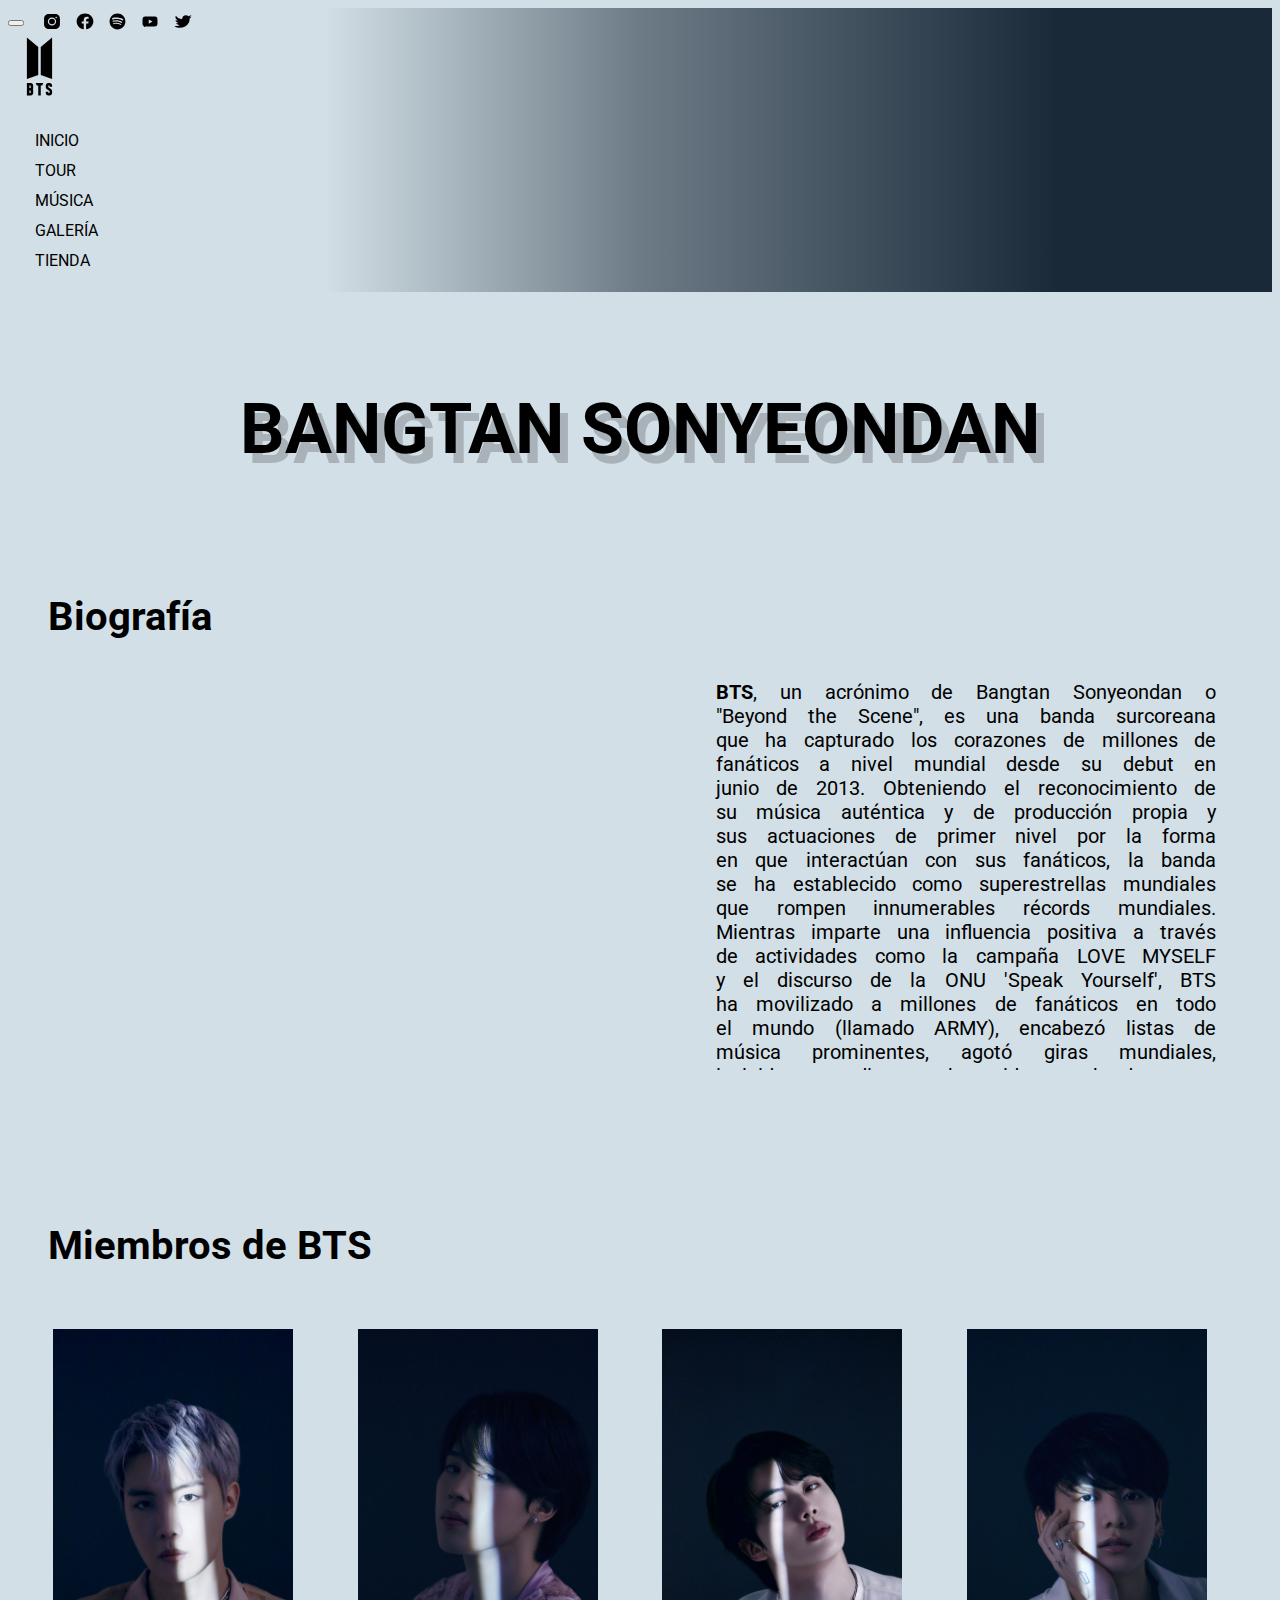
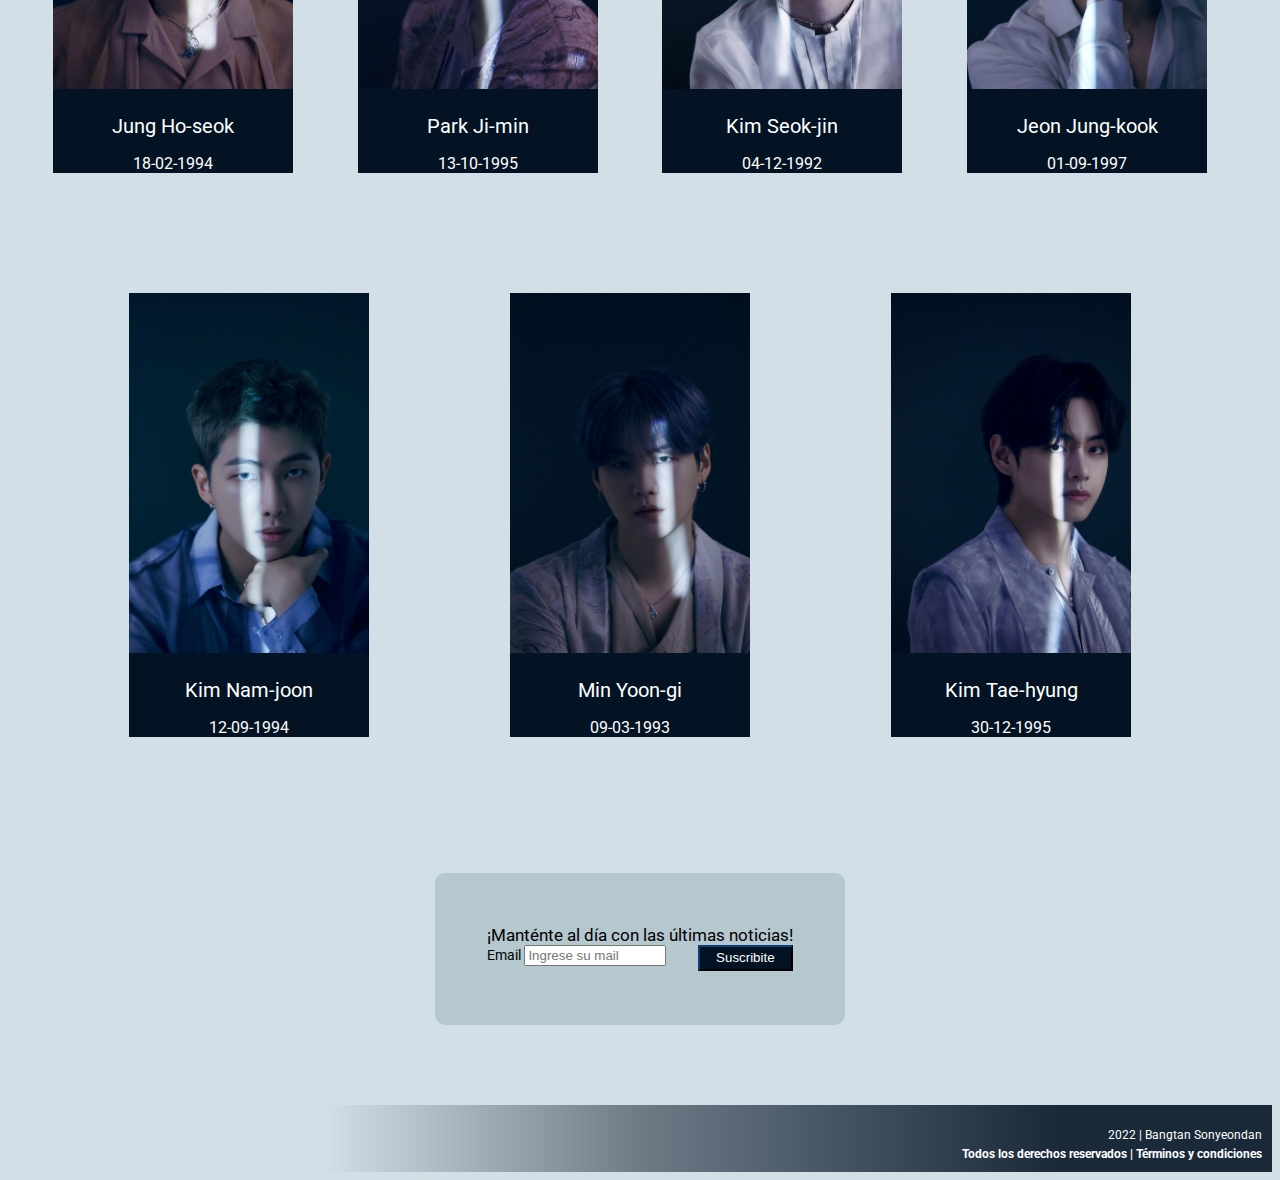
<file: index.html>
<!DOCTYPE html>
<html lang="en">

<head>
    <meta charset="UTF-8">
    <meta http-equiv="X-UA-Compatible" content="IE=edge">
    <meta name="viewport" content="width=device-width, initial-scale=1.0">
    <meta name="description"
        content="Conoce mas sobre la banda surcoreana mas famosa a nivel mundial - Bangtan Sonyeondan ">
    <link rel="shortcut icon" href="img/iconosApp/favicon.ico">
    <!-- BOOTSTRAP -->
    <link href="https://cdn.jsdelivr.net/npm/bootstrap@5.0.2/dist/css/bootstrap.min.css" rel="stylesheet"
        integrity="sha384-EVSTQN3/azprG1Anm3QDgpJLIm9Nao0Yz1ztcQTwFspd3yD65VohhpuuCOmLASjC" crossorigin="anonymous">
    <!-- CSS -->
    <link rel="stylesheet" href="./css/style.css">
    <title>BTS</title>
</head>

<body>
    <header>
        <nav class="navbar navbar-dark color navegador">
            <div class="container-fluid">
                <div class="contenedorBotonRedes">
                    <button class="navbar-toggler" type="button" data-bs-toggle="collapse"
                        data-bs-target="#navbarToggleExternalContent" aria-controls="navbarToggleExternalContent"
                        aria-expanded="false" aria-label="Toggle navigation">
                        <span class="navbar-toggler-icon"></span>
                    </button>
                    <div class="redes">
                        <a href="https://www.instagram.com/bts.bighitofficial/" target="_blank"><img
                                src="./img/iconosApp/icons8-instagram-negro.svg" alt="ImgRedes" /></a>
                        <a href="https://www.facebook.com/bangtan.official" target="_blank"><img
                                src="./img/iconosApp/icons8-facebook-negro.svg" alt="ImgRedes" /></a>
                        <a href="https://open.spotify.com/artist/3Nrfpe0tUJi4K4DXYWgMUX" target="_blank"><img
                                src="./img/iconosApp/icons8-spotify-negro.svg" alt="ImgRedes" /></a>
                        <a href="https://www.youtube.com/channel/UCLkAepWjdylmXSltofFvsYQ" target="_blank"><img
                                src="./img/iconosApp/icons8-youtube-play-negro.svg" alt="ImgRedes" /></a>
                        <a href="https://twitter.com/bts_bighit" target="_blank"><img
                                src="./img/iconosApp/icons8-twitter-negro.svg" alt="ImgRedes" /></a>
                    </div>
                </div>
                <div class="logoBts">
                    <img src="./img/iconosApp//icons8-bts-logo-grande.svg" alt="logoMenu">
                </div>
            </div>

            <div class="collapse" id="navbarToggleExternalContent">
                <div class="contenedornav">
                    <ul>
                        <li>
                            <a href="index.html">INICIO</a>
                        </li>
                        <li>
                            <a href="./section/tour.html">TOUR</a>
                        </li>
                        <li>
                            <a href="./section/musica.html">MÚSICA</a>
                        </li>
                        <li>
                            <a href="./section/galeria.html">GALERÍA</a>
                        </li>
                        <li>
                            <a href="./section/tienda.html">TIENDA</a>
                        </li>
                    </ul>
                </div>
            </div>
        </nav>
    </header>

    <main class="mainIndex">
        <section class="primeraSeccion">
            <h1> Bangtan Sonyeondan</h1>
            <h2>Biografía</h2>
            <!-- se puede usar la etiqueta span o b o bold -->
            <div class="informacionBts">
                <iframe width="560" height="315" src="https://www.youtube.com/embed/RunpZD1HMPo" title="YouTube video player" frameborder="0" allow="accelerometer; autoplay; clipboard-write; encrypted-media; gyroscope; picture-in-picture" allowfullscreen></iframe>
                <p> <span>BTS</span>, un acrónimo de Bangtan
                    Sonyeondan o "Beyond the Scene", es una banda surcoreana que ha capturado los corazones de millones
                    de fanáticos a nivel mundial desde su debut en junio de 2013.
                    Obteniendo el reconocimiento de su
                    música auténtica y de producción propia y sus actuaciones de primer nivel por la forma en que
                    interactúan con sus fanáticos, la banda se ha establecido como superestrellas mundiales que rompen
                    innumerables récords mundiales. Mientras imparte una influencia positiva a través de actividades
                    como la campaña LOVE MYSELF y el discurso de la ONU 'Speak Yourself', BTS ha movilizado a millones
                    de fanáticos en todo el mundo (llamado ARMY), encabezó listas de música prominentes, agotó giras
                    mundiales, incluidos estadios y ha sido nombrado como uno de TIME 100: las personas más influyentes
                    de 2019.</p>
            </div>
        </section>

        <section class="segundaSeccion">
            <h2>Miembros de BTS</h2>
            <div class="contenedorImagenes">
                <div class="imagenesMiembros">
                    <img class="miembrosFotos" src="./img/hope2.jpeg" alt="jhope">
                    <p class="nombres">Jung Ho-seok</p>
                    <p class="fechas">18-02-1994</p>
                </div>
                <div class="imagenesMiembros">
                    <img class="miembrosFotos" src="./img/jimin2.jpeg" alt="jimin">
                    <p class="nombres">Park Ji-min</p>
                    <p class="fechas">13-10-1995</p>
                </div>
                <div class="imagenesMiembros">
                    <img class="miembrosFotos" src="./img/jin2.jpeg" alt="jin">
                    <p class="nombres"> Kim Seok-jin </p>
                    <p class="fechas">04-12-1992</p>
                </div>
                <div class="imagenesMiembros">
                    <img class="miembrosFotos" src="./img/jk2.jpeg" alt="jk">
                    <p class="nombres">Jeon Jung-kook</p>
                    <p class="fechas">01-09-1997</p>
                </div>
                <div class="imagenesMiembros">
                    <img class="miembrosFotos" src="./img/rm2.jpeg" alt="rm">
                    <p class="nombres">Kim Nam-joon </p>
                    <p class="fechas">12-09-1994</p>
                </div>
                <div class="imagenesMiembros">
                    <img class="miembrosFotos" src="./img/suga2.jpeg" alt="suga">
                    <p class="nombres">Min Yoon-gi</p>
                    <p class="fechas">09-03-1993</p>
                </div>
                <div class="imagenesMiembros">
                    <img class="miembrosFotos" src="./img/v2.jpeg" alt="V">
                    <p class="nombres">Kim Tae-hyung</p>
                    <p class="fechas">30-12-1995</p>
                </div>
            </div>
        </section>
        <section class="formulario">
            <div class="container">
                <form class="row g-2 ">
                    <p class="tituloForm">¡Manténte al día con las últimas noticias!</p>
                    <div class="col-auto">
                        <label for="inputEmail2" class="visually-hidden">Email</label>
                        <input type="text" class="form-control-input-border-color:dark " id="inputEmail2"
                            placeholder="Ingrese su mail">
                    </div>
                    <div class="col-auto">
                        <button type="submit" class="btn btn-primary mb-3">Suscribite</button>
                    </div>
                </form>
            </div>
        </section>
    </main>

    <footer>
        <div>
            <p>2022 | Bangtan Sonyeondan</p>
            <strong>Todos los derechos reservados | Términos y condiciones</strong>
        </div>
    </footer>

    <!-- SCRIPT DE BOOTSTRAP -->
    <script src="https://cdn.jsdelivr.net/npm/bootstrap@5.0.2/dist/js/bootstrap.bundle.min.js"
        integrity="sha384-MrcW6ZMFYlzcLA8Nl+NtUVF0sA7MsXsP1UyJoMp4YLEuNSfAP+JcXn/tWtIaxVXM"
        crossorigin="anonymous"></script>
</body>

</html>
</file>
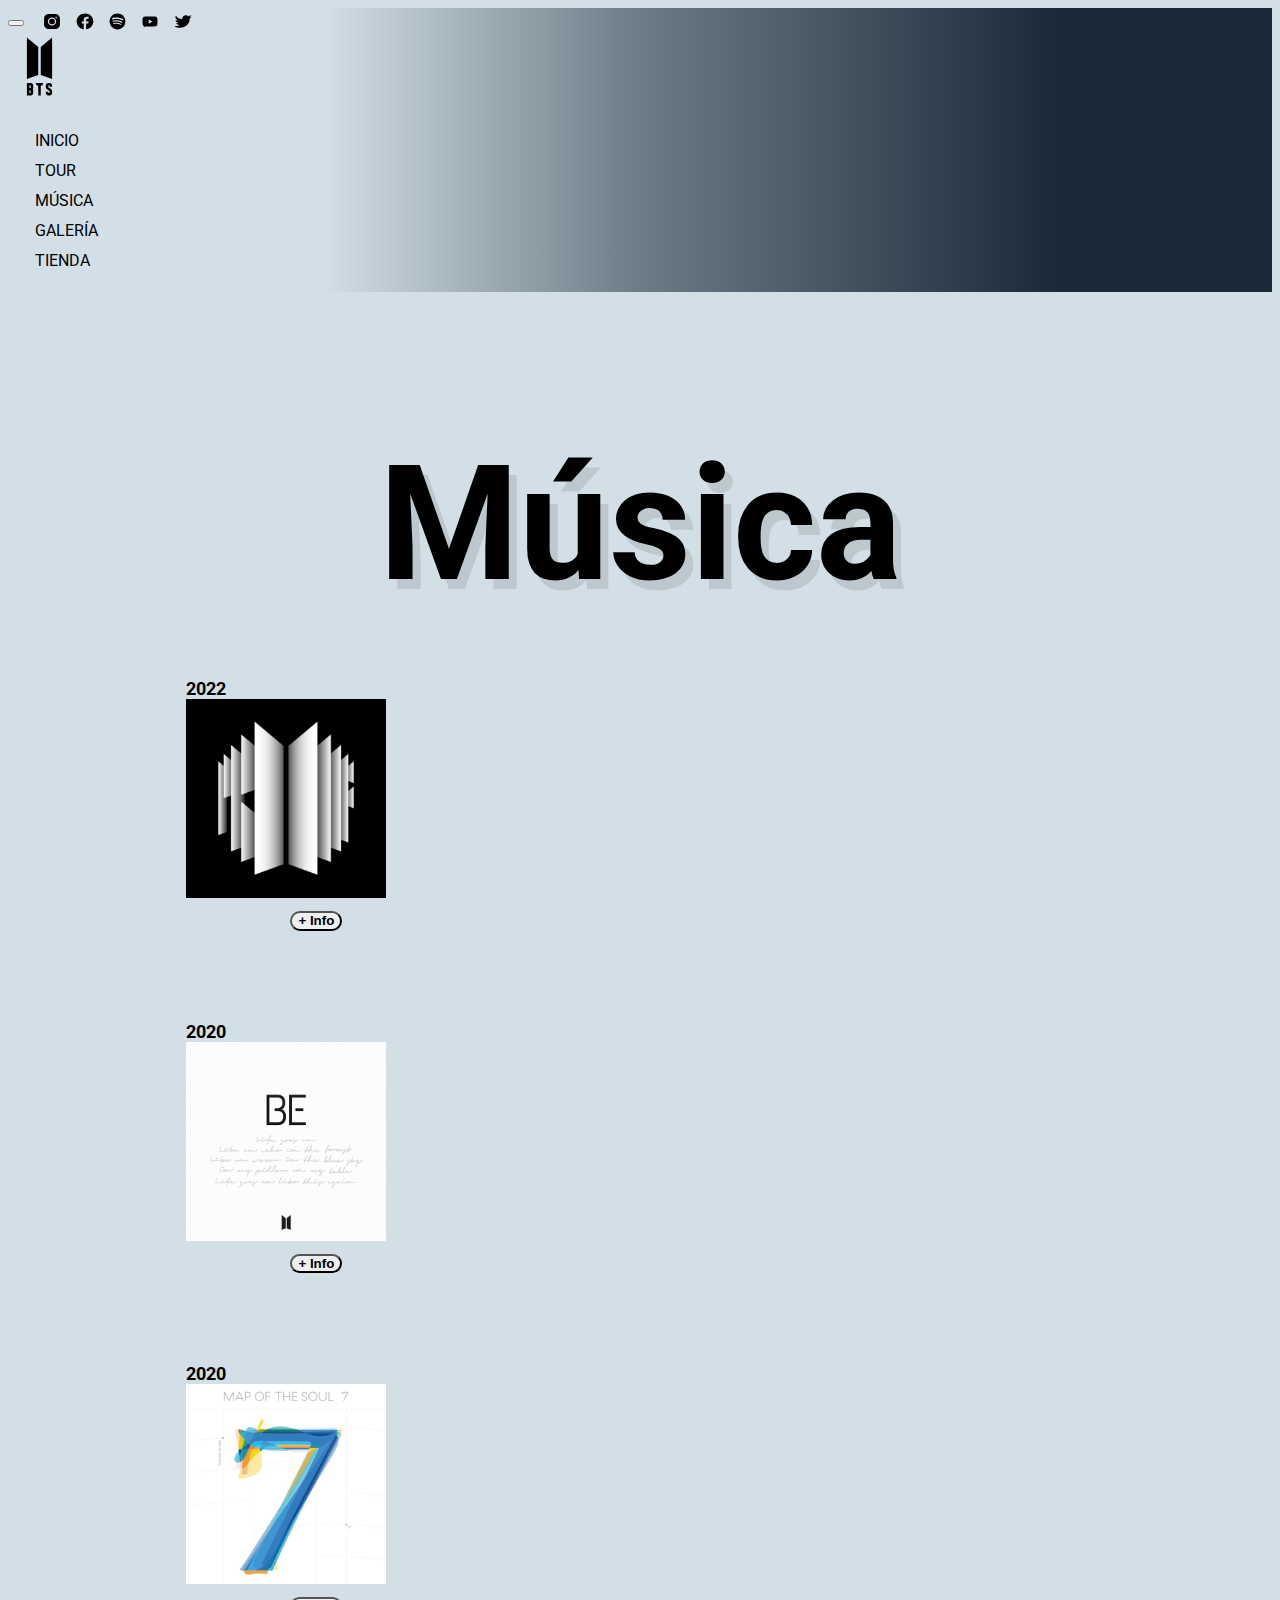
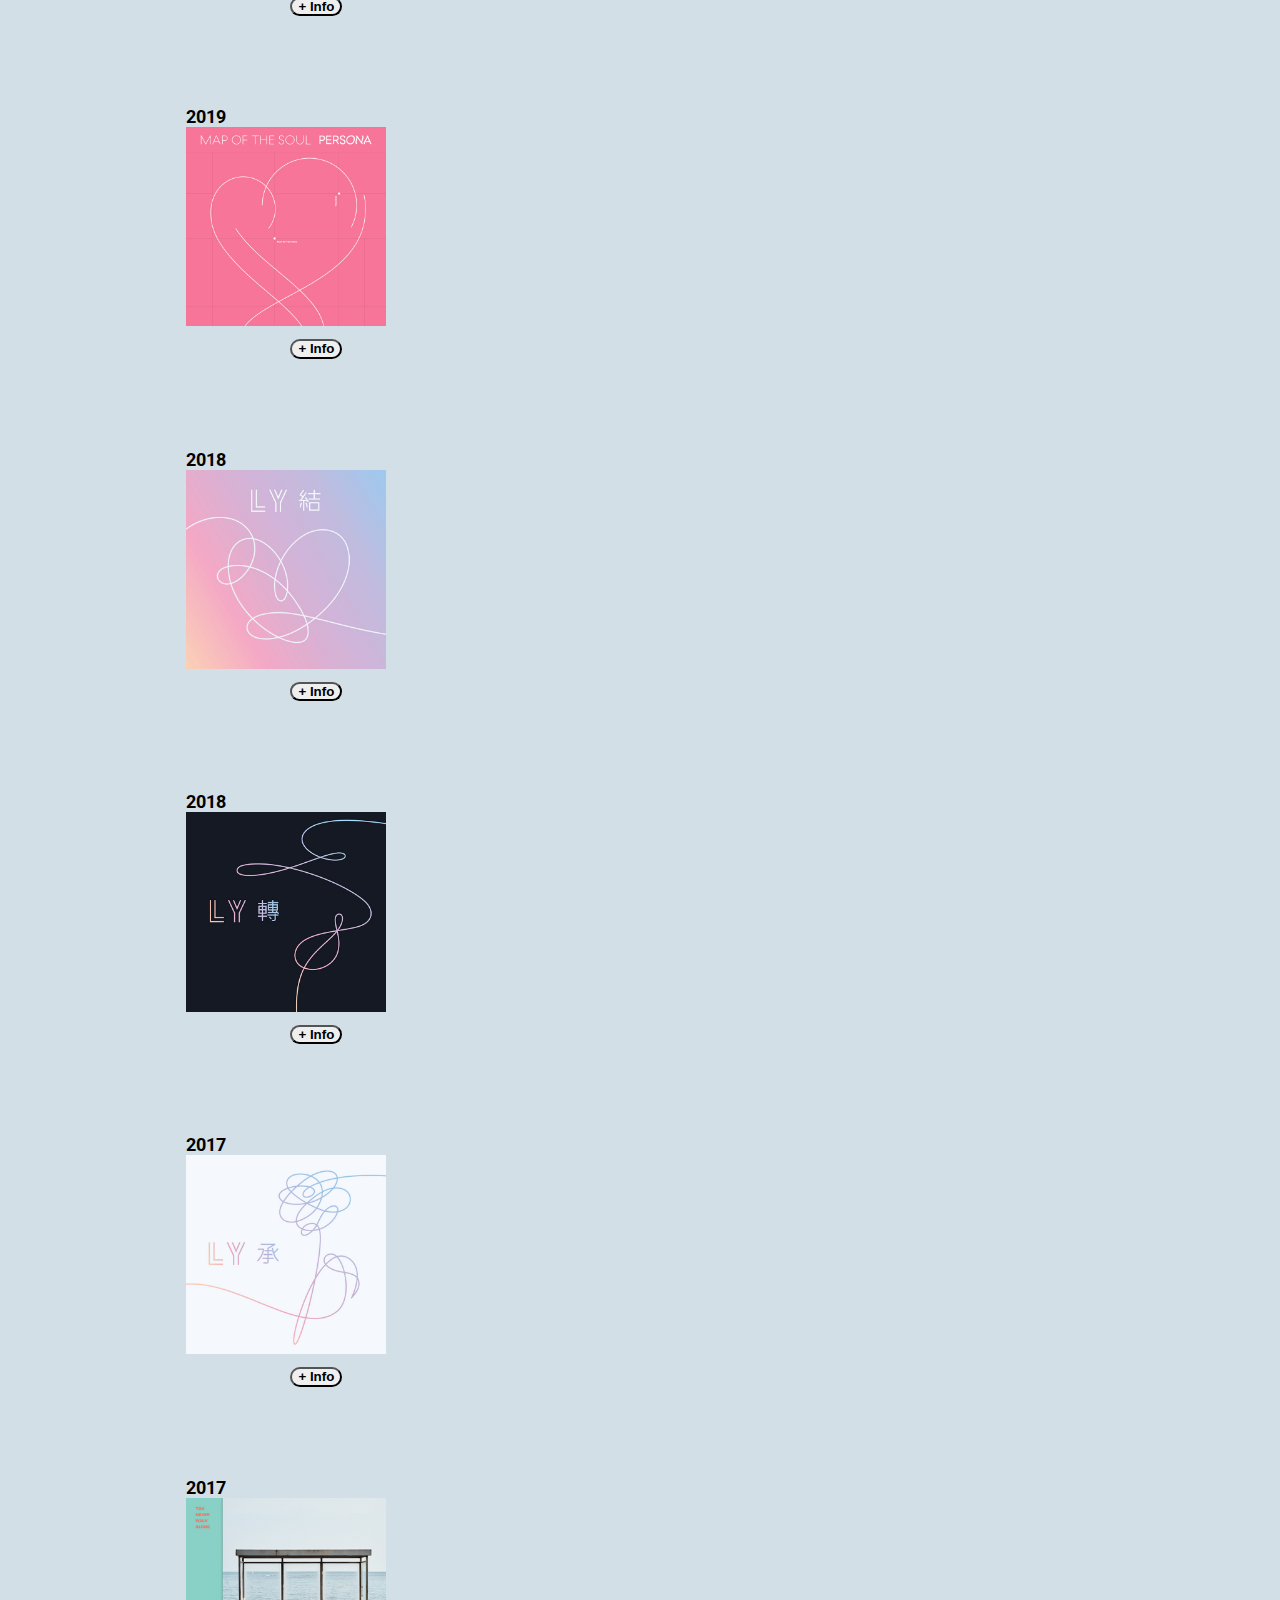
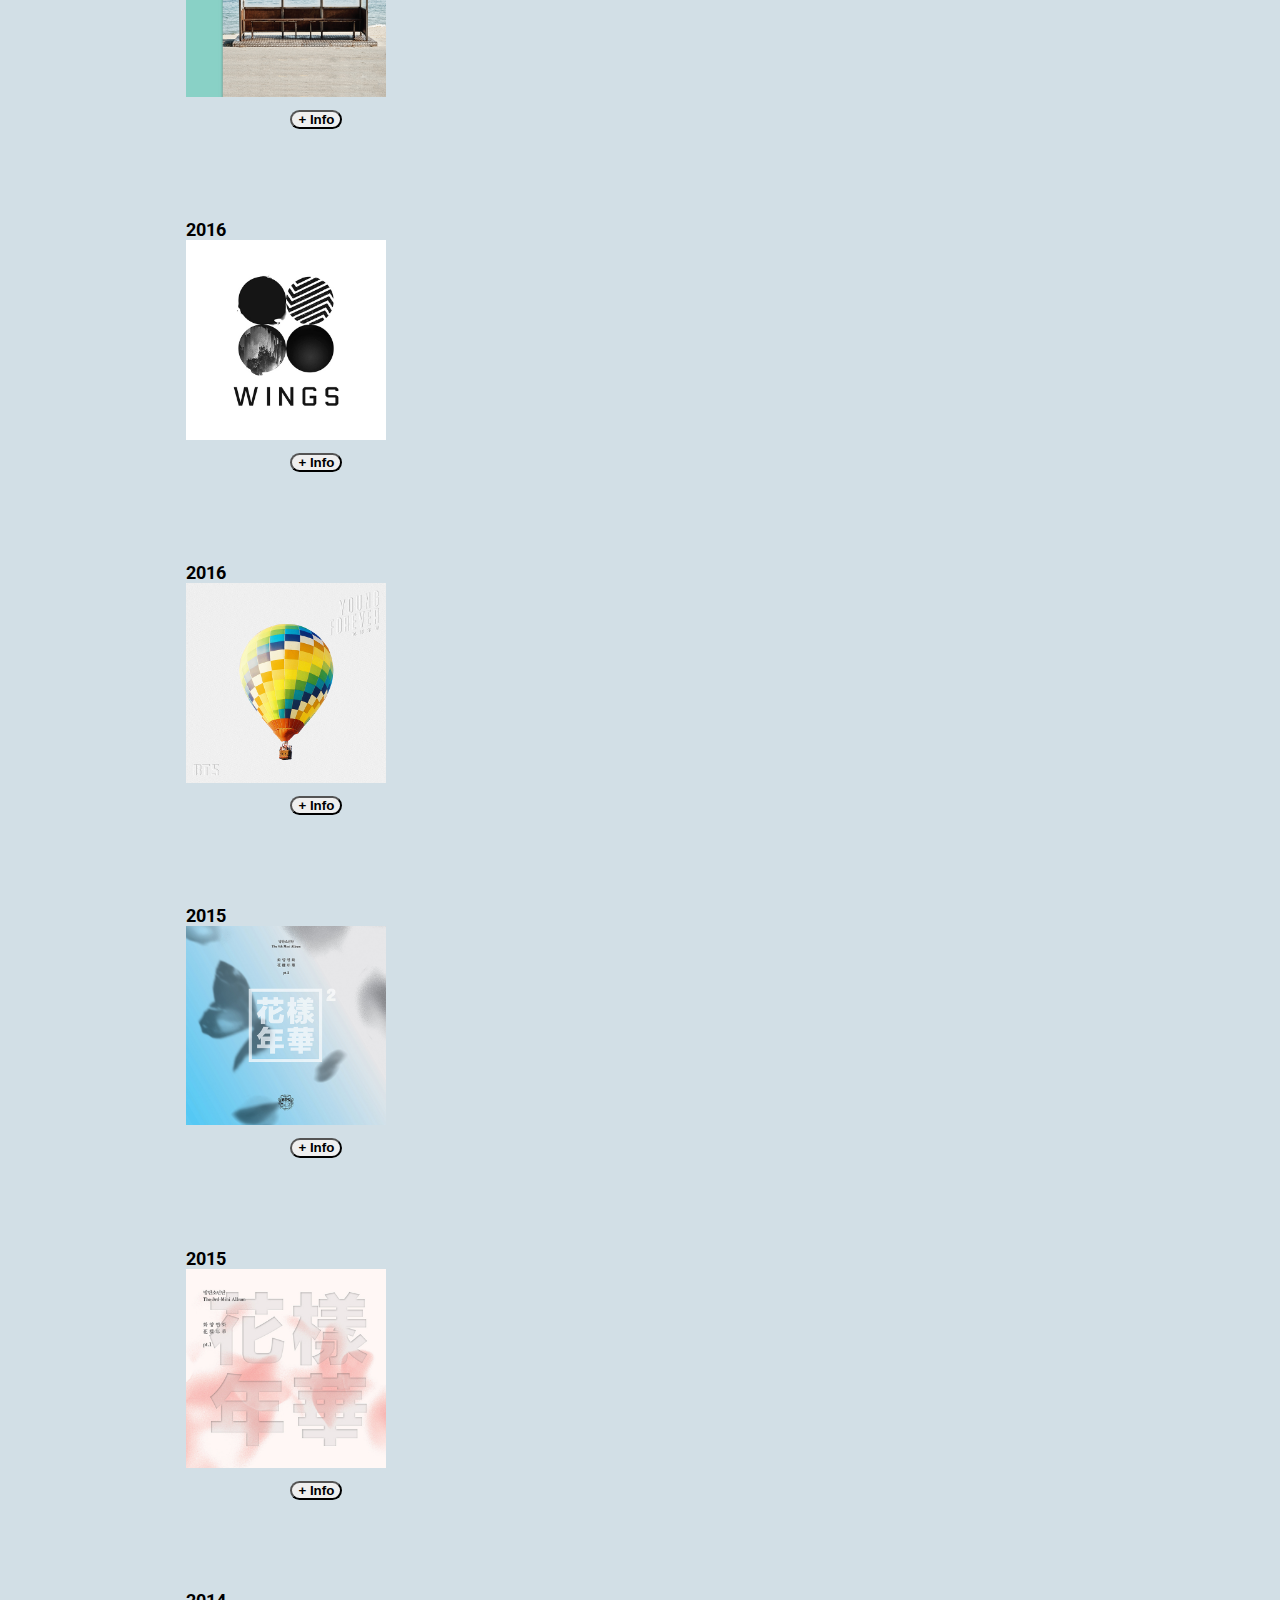
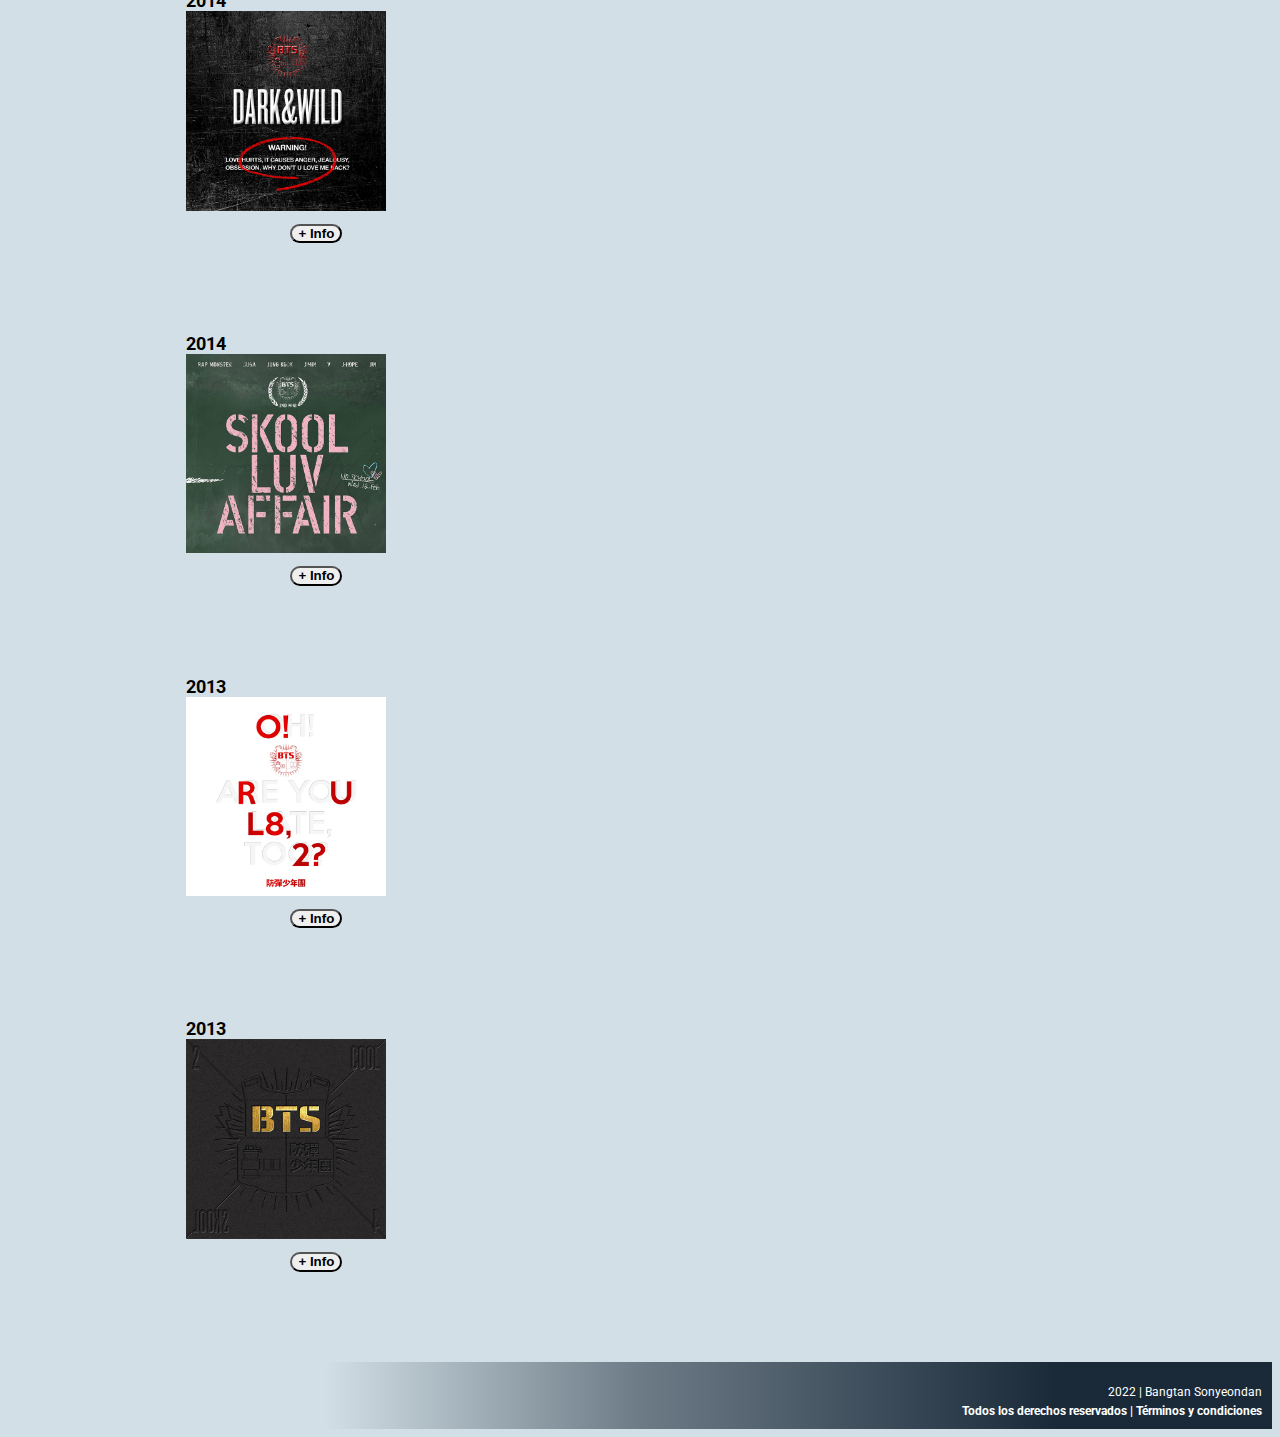
<file: section/musica.html>
<!DOCTYPE html>
<html lang="en">

<head>
    <meta charset="UTF-8">
    <meta http-equiv="X-UA-Compatible" content="IE=edge">
    <meta name="viewport" content="width=device-width, initial-scale=1.0">
    <meta name="description" content="Conoce y escuha todos las canciones de Bts desde sus inicios">
    <link rel="shortcut icon" href="../img/iconosApp/favicon.ico">
    <!-- BOOTSTRAP -->
    <link href="https://cdn.jsdelivr.net/npm/bootstrap@5.0.2/dist/css/bootstrap.min.css" rel="stylesheet"
        integrity="sha384-EVSTQN3/azprG1Anm3QDgpJLIm9Nao0Yz1ztcQTwFspd3yD65VohhpuuCOmLASjC" crossorigin="anonymous">
    <!-- CSS -->
    <link rel="stylesheet" href="../css/style.css">
    <title>Musica</title>
</head>

<body>
    <header>
        <nav class="navbar navbar-dark color navegador">
            <div class="container-fluid">
                <div class="contenedorBotonRedes">
                    <button class="navbar-toggler" type="button" data-bs-toggle="collapse"
                        data-bs-target="#navbarToggleExternalContent" aria-controls="navbarToggleExternalContent"
                        aria-expanded="false" aria-label="Toggle navigation">
                        <span class="navbar-toggler-icon"></span>
                    </button>
                    <div class="redes">
                        <a href="https://www.instagram.com/bts.bighitofficial/" target="_blank"><img
                                src="../img/iconosApp/icons8-instagram-negro.svg" alt="ImgRedes" /></a>
                        <a href="https://www.facebook.com/bangtan.official" target="_blank"><img
                                src="../img/iconosApp/icons8-facebook-negro.svg" alt="ImgRedes" /></a>
                        <a href="https://open.spotify.com/artist/3Nrfpe0tUJi4K4DXYWgMUX" target="_blank"><img
                                src="../img/iconosApp/icons8-spotify-negro.svg" alt="ImgRedes" /></a>
                        <a href="https://www.youtube.com/channel/UCLkAepWjdylmXSltofFvsYQ" target="_blank"><img
                                src="../img/iconosApp/icons8-youtube-play-negro.svg" alt="ImgRedes" /></a>
                        <a href="https://twitter.com/bts_bighit" target="_blank"><img
                                src="../img/iconosApp/icons8-twitter-negro.svg" alt="ImgRedes" /></a>
                    </div>
                </div>
                <div class="logoBts">
                    <img src="../img/iconosApp//icons8-bts-logo-grande.svg" alt="logoMenu">
                </div>

            </div>
            <div class="collapse" id="navbarToggleExternalContent">
                <div class="contenedornav">
                    <ul>
                        <li>
                            <a href="../index.html">INICIO</a>
                        </li>
                        <li>
                            <a href="tour.html">TOUR</a>
                        </li>
                        <li>
                            <a href="musica.html">MÚSICA</a>
                        </li>
                        <li>
                            <a href="galeria.html">GALERÍA</a>
                        </li>
                        <li>
                            <a href="tienda.html">TIENDA</a>
                        </li>
                    </ul>
                </div>
            </div>
        </nav>
    </header>

    <main class="mainMusica">
        <section class="tituloMusica">
            <h1>Música</h1>
        </section>
        <section class="contenedorDeAlbums">
            <div class="albums">
                <p class="añoAlbum">2022</p>
                <img class="imagenesAlbums" src="../img/albums/discography-proof.png" alt="proof">
                <button type="button" class="btn btn-outline-dark botonMasInfo" class="botonMasInfo">+ Info</button>
            </div>
            <div class="spotify">
                <iframe style="border-radius:12px"
                    src="https://open.spotify.com/embed/album/6al2VdKbb6FIz9d7lU7WRB?utm_source=generator&theme=0"
                    width="100%" height="100%" frameBorder="0" allowfullscreen=""
                    allow="autoplay; clipboard-write; encrypted-media; fullscreen; picture-in-picture"
                    loading="lazy"></iframe>
            </div>

            <div class="albums">
                <p class="añoAlbum">2020</p>
                <img class="imagenesAlbums" src="../img/albums/be.jpg" alt="be">
                <button type="button" class="btn btn-outline-dark botonMasInfo" class="botonMasInfo">+ Info</button>
            </div>
            <div class="spotify">
                <iframe style="border-radius:12px"
                    src="https://open.spotify.com/embed/album/6nYfHQnvkvOTNHnOhDT3sr?utm_source=generator" width="100%"
                    height="100%" frameBorder="0" allowfullscreen=""
                    allow="autoplay; clipboard-write; encrypted-media; fullscreen; picture-in-picture"
                    loading="lazy"></iframe>
            </div>

            <div class="albums">
                <p class="añoAlbum">2020</p>
                <img class="imagenesAlbums" src="../img/albums/map on the soul 7.jpg" alt="7">
                <button type="button" class="btn btn-outline-dark botonMasInfo">+ Info</button>
            </div>
            <div class="spotify">
                <iframe style="border-radius:12px"
                    src="https://open.spotify.com/embed/album/5W1XY5ucNATjTULERvXx9j?utm_source=generator" width="100%"
                    height="100%" frameBorder="0" allowfullscreen=""
                    allow="autoplay; clipboard-write; encrypted-media; fullscreen; picture-in-picture"
                    loading="lazy"></iframe>
            </div>

            <div class="albums">
                <p class="añoAlbum">2019</p>
                <img class="imagenesAlbums" src="../img/albums/map on the soul persona.jpg" alt="persona">
                <button type="button" class="btn btn-outline-dark botonMasInfo">+ Info</button>
            </div>
            <div class="spotify">
                <iframe style="border-radius:12px"
                    src="https://open.spotify.com/embed/album/2KqlAl1Kl5fZvbFgJ0qFB6?utm_source=generator" width="100%"
                    height="100%" frameBorder="0" allowfullscreen=""
                    allow="autoplay; clipboard-write; encrypted-media; fullscreen; picture-in-picture"
                    loading="lazy"></iframe>
            </div>

            <div class="albums">
                <p class="añoAlbum">2018</p>
                <img class="imagenesAlbums" src="../img/albums/love yourself - answer.jpg" alt="answer">
                <button type="button" class="btn btn-outline-dark botonMasInfo">+ Info</button>
            </div>
            <div class="spotify">
                <iframe style="border-radius:12px"
                    src="https://open.spotify.com/embed/album/43wFM1HquliY3iwKWzPN4y?utm_source=generator" width="100%"
                    height="100%" frameBorder="0" allowfullscreen=""
                    allow="autoplay; clipboard-write; encrypted-media; fullscreen; picture-in-picture"
                    loading="lazy"></iframe>
            </div>

            <div class="albums">
                <p class="añoAlbum">2018</p>
                <img class="imagenesAlbums" src="../img/albums/love yourself - tear.jpg" alt="tear">
                <button type="button" class="btn btn-outline-dark botonMasInfo">+ Info</button>
            </div>
            <div class="spotify">
                <iframe style="border-radius:12px"
                    src="https://open.spotify.com/embed/album/4NIqCxqP9o8Tp6tGLBqd8O?utm_source=generator" width="100%"
                    height="100%" frameBorder="0" allowfullscreen=""
                    allow="autoplay; clipboard-write; encrypted-media; fullscreen; picture-in-picture"
                    loading="lazy"></iframe>
            </div>

            <div class="albums">
                <p class="añoAlbum">2017</p>
                <img class="imagenesAlbums" src="../img/albums/love yourself - her.jpg" alt="her">
                <button type="button" class="btn btn-outline-dark botonMasInfo">+ Info</button>
            </div>
            <div class="spotify">
                <iframe style="border-radius:12px"
                    src="https://open.spotify.com/embed/album/07Rq17GzCnIdWJcyVHb57G?utm_source=generator" width="100%"
                    height="100%" frameBorder="0" allowfullscreen=""
                    allow="autoplay; clipboard-write; encrypted-media; fullscreen; picture-in-picture"
                    loading="lazy"></iframe>
            </div>

            <div class="albums">
                <p class="añoAlbum">2017</p>
                <img class="imagenesAlbums" src="../img/albums/YOU NEVER WALK ALONE.jpg" alt="alone">
                <button type="button" class="btn btn-outline-dark botonMasInfo">+ Info</button>
            </div>
            <div class="spotify">
                <iframe style="border-radius:12px"
                    src="https://open.spotify.com/embed/album/6THpewjqJ15ORBJkh5CEYb?utm_source=generator" width="100%"
                    height="100%" frameBorder="0" allowfullscreen=""
                    allow="autoplay; clipboard-write; encrypted-media; fullscreen; picture-in-picture"
                    loading="lazy"></iframe>
            </div>

            <div class="albums">
                <p class="añoAlbum">2016</p>
                <img class="imagenesAlbums" src="../img/albums/wings.jpg" alt="wings">
                <button type="button" class="btn btn-outline-dark botonMasInfo">+ Info</button>
            </div>
            <div class="spotify">
                <iframe style="border-radius:12px"
                    src="https://open.spotify.com/embed/album/1vhNGBTFoaSTLbHjPGFIlF?utm_source=generator" width="100%"
                    height="100%" frameBorder="0" allowfullscreen=""
                    allow="autoplay; clipboard-write; encrypted-media; fullscreen; picture-in-picture"
                    loading="lazy"></iframe>
            </div>

            <div class="albums">
                <p class="añoAlbum">2016</p>
                <img class="imagenesAlbums" src="../img/albums/THE MOST BEAUTIFUL MOMENT IN LIFE.jpg" alt="young">
                <button type="button" class="btn btn-outline-dark botonMasInfo">+ Info</button>
            </div>
            <div class="spotify">
                <iframe style="border-radius:12px"
                    src="https://open.spotify.com/embed/album/1k5bJ8l5oL5xxVBVHjil09?utm_source=generator" width="100%"
                    height="100%" frameBorder="0" allowfullscreen=""
                    allow="autoplay; clipboard-write; encrypted-media; fullscreen; picture-in-picture"
                    loading="lazy"></iframe>
            </div>

            <div class="albums">
                <p class="añoAlbum">2015</p>
                <img class="imagenesAlbums" src="../img/albums/THE MOST BEAUTIFUL MOMENT IN LIFE PT.2.jpg" alt="life2">
                <button type="button" class="btn btn-outline-dark botonMasInfo">+ Info</button>
            </div>
            <div class="spotify">
                <iframe style="border-radius:12px"
                    src="https://open.spotify.com/embed/album/2ds8iT4wkaN1Q1gZe1qcOD?utm_source=generator" width="100%"
                    height="100%" frameBorder="0" allowfullscreen=""
                    allow="autoplay; clipboard-write; encrypted-media; fullscreen; picture-in-picture"
                    loading="lazy"></iframe>
            </div>

            <div class="albums">
                <p class="añoAlbum">2015</p>
                <img class="imagenesAlbums" src="../img/albums/THE MOST BEAUTIFUL MOMENT IN LIFE PT.1.jpg" alt="life1">
                <button type="button" class="btn btn-outline-dark botonMasInfo">+ Info</button>
            </div>
            <div class="spotify">
                <iframe style="border-radius:12px"
                    src="https://open.spotify.com/embed/album/0mEeCuKJQ8Xh9tQ5dMm89X?utm_source=generator" width="100%"
                    height="100%" frameBorder="0" allowfullscreen=""
                    allow="autoplay; clipboard-write; encrypted-media; fullscreen; picture-in-picture"
                    loading="lazy"></iframe>
            </div>

            <div class="albums">
                <p class="añoAlbum">2014</p>
                <img class="imagenesAlbums" src="../img/albums/DARK & WILD.jpg" alt="dark">
                <button type="button" class="btn btn-outline-dark botonMasInfo">+ Info</button>
            </div>
            <div class="spotify">
                <iframe style="border-radius:12px"
                    src="https://open.spotify.com/embed/album/35voVqYGkotyJ945O9egDY?utm_source=generator" width="100%"
                    height="100%" frameBorder="0" allowfullscreen=""
                    allow="autoplay; clipboard-write; encrypted-media; fullscreen; picture-in-picture"
                    loading="lazy"></iframe>
            </div>

            <div class="albums">
                <p class="añoAlbum">2014</p>
                <img class="imagenesAlbums" src="../img/albums/SKOOL LUV AFFAIR.jpg" alt="skool">
                <button type="button" class="btn btn-outline-dark botonMasInfo">+ Info</button>
            </div>
            <div class="spotify">
                <iframe style="border-radius:12px"
                    src="https://open.spotify.com/embed/album/5r35iS0uSSoQBKzQj0IeI3?utm_source=generator" width="100%"
                    height="100%" frameBorder="0" allowfullscreen=""
                    allow="autoplay; clipboard-write; encrypted-media; fullscreen; picture-in-picture"
                    loading="lazy"></iframe>
            </div>

            <div class="albums">
                <p class="añoAlbum">2013</p>
                <img class="imagenesAlbums" src="../img/albums/Oh Are you late, too.jpg" alt="oh">
                <button type="button" class="btn btn-outline-dark botonMasInfo">+ Info</button>
            </div>
            <div class="spotify">
                <iframe style="border-radius:12px"
                    src="https://open.spotify.com/embed/album/6rWmdSJIaGTVtdMJQ35Lvf?utm_source=generator&theme=0"
                    width="100%" height="100%" frameBorder="0" allowfullscreen=""
                    allow="autoplay; clipboard-write; encrypted-media; fullscreen; picture-in-picture"
                    loading="lazy"></iframe>
            </div>

            <div class="albums">
                <p class="añoAlbum">2013</p>
                <img class="imagenesAlbums" src="../img/albums/2 COOL 4 SKOOL.jpg" alt="cool">
                <button type="button" class="btn btn-outline-dark botonMasInfo">+ Info</button>
            </div>
            <div class="spotify">
                <iframe style="border-radius:12px"
                    src="https://open.spotify.com/embed/album/6egaEe9JaULuUCkihSnYlH?utm_source=generator" width="100%"
                    height="100%" frameBorder="0" allowfullscreen=""
                    allow="autoplay; clipboard-write; encrypted-media; fullscreen; picture-in-picture"
                    loading="lazy"></iframe>
            </div>
        </section>
    </main>

    <footer>
        <div>
            <p class="parrafoFooter">2022 | Bangtan Sonyeondan</p>
            <strong>Todos los derechos reservados | Términos y condiciones</strong>
        </div>
    </footer>

    <!-- SCRIPT DE BOOTSTRAP -->
    <script src="https://cdn.jsdelivr.net/npm/bootstrap@5.0.2/dist/js/bootstrap.bundle.min.js"
        integrity="sha384-MrcW6ZMFYlzcLA8Nl+NtUVF0sA7MsXsP1UyJoMp4YLEuNSfAP+JcXn/tWtIaxVXM"
        crossorigin="anonymous"></script>
</body>

</html>
</file>
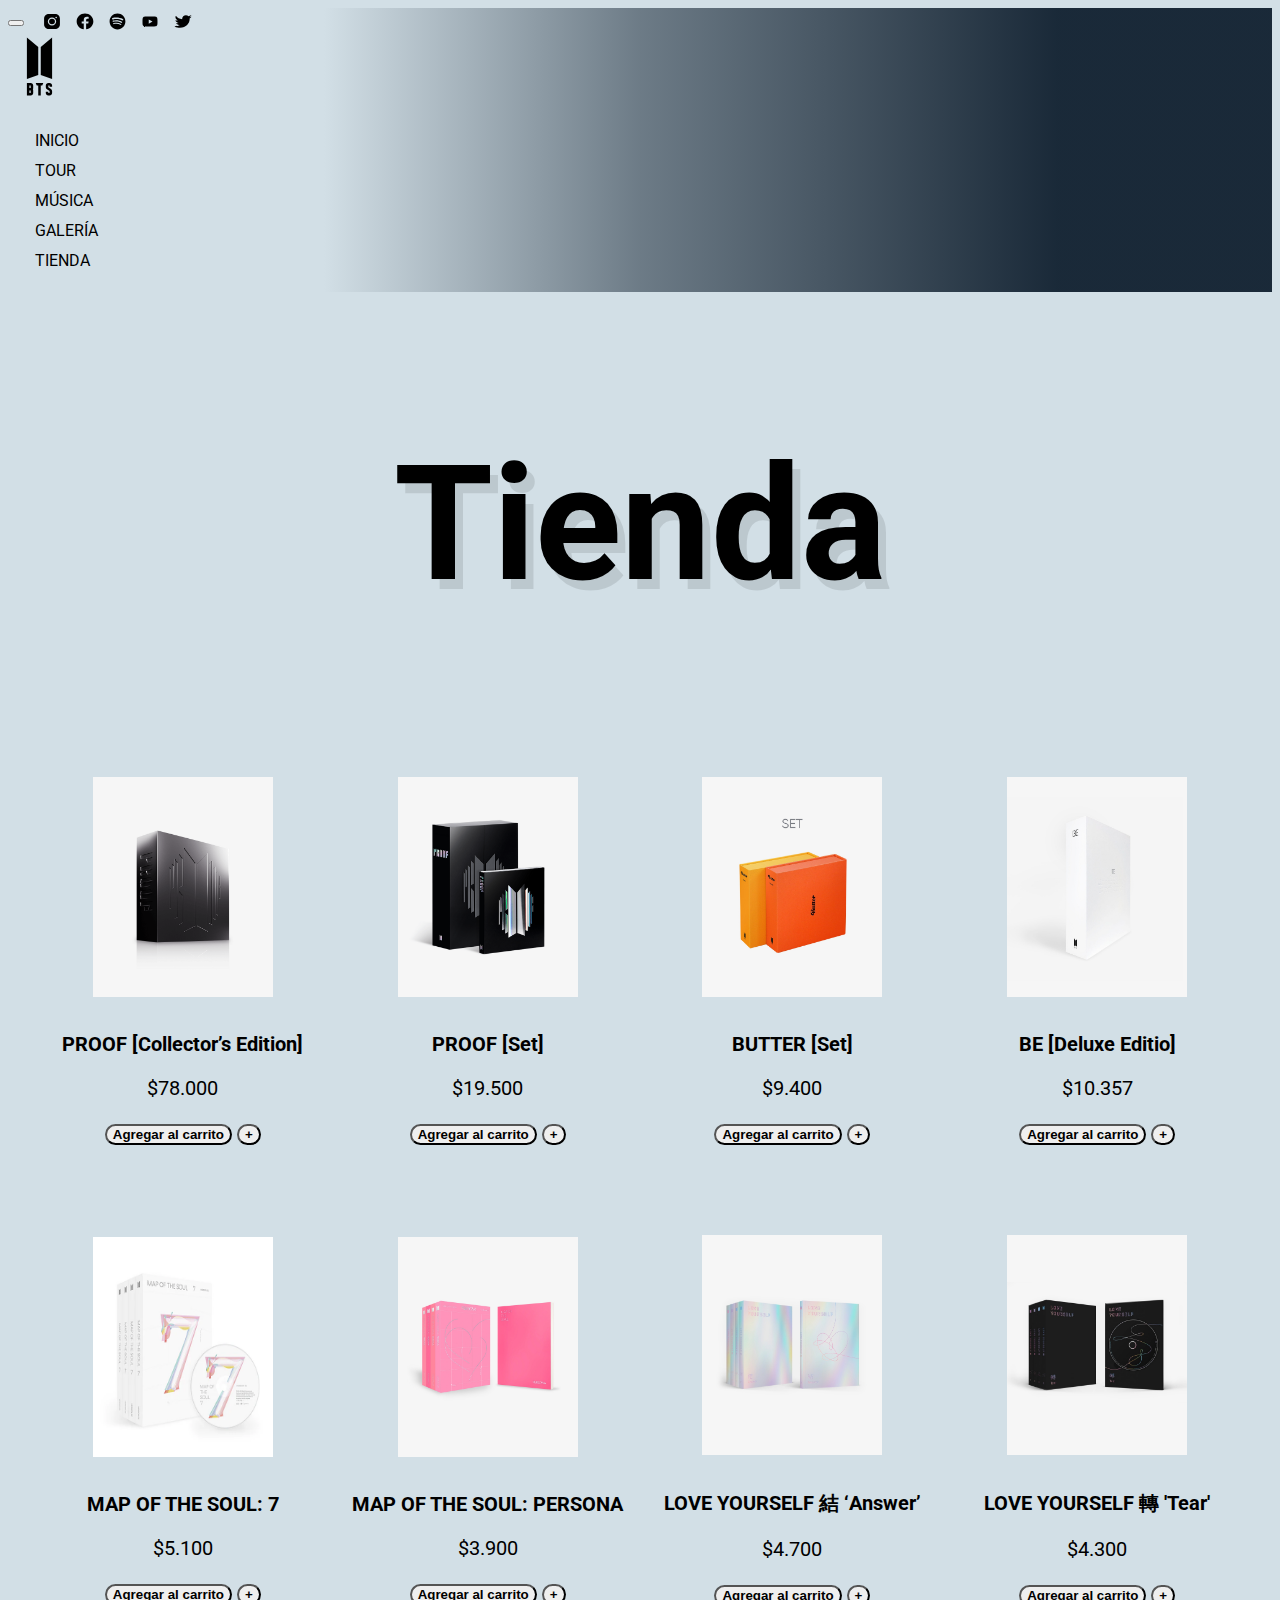
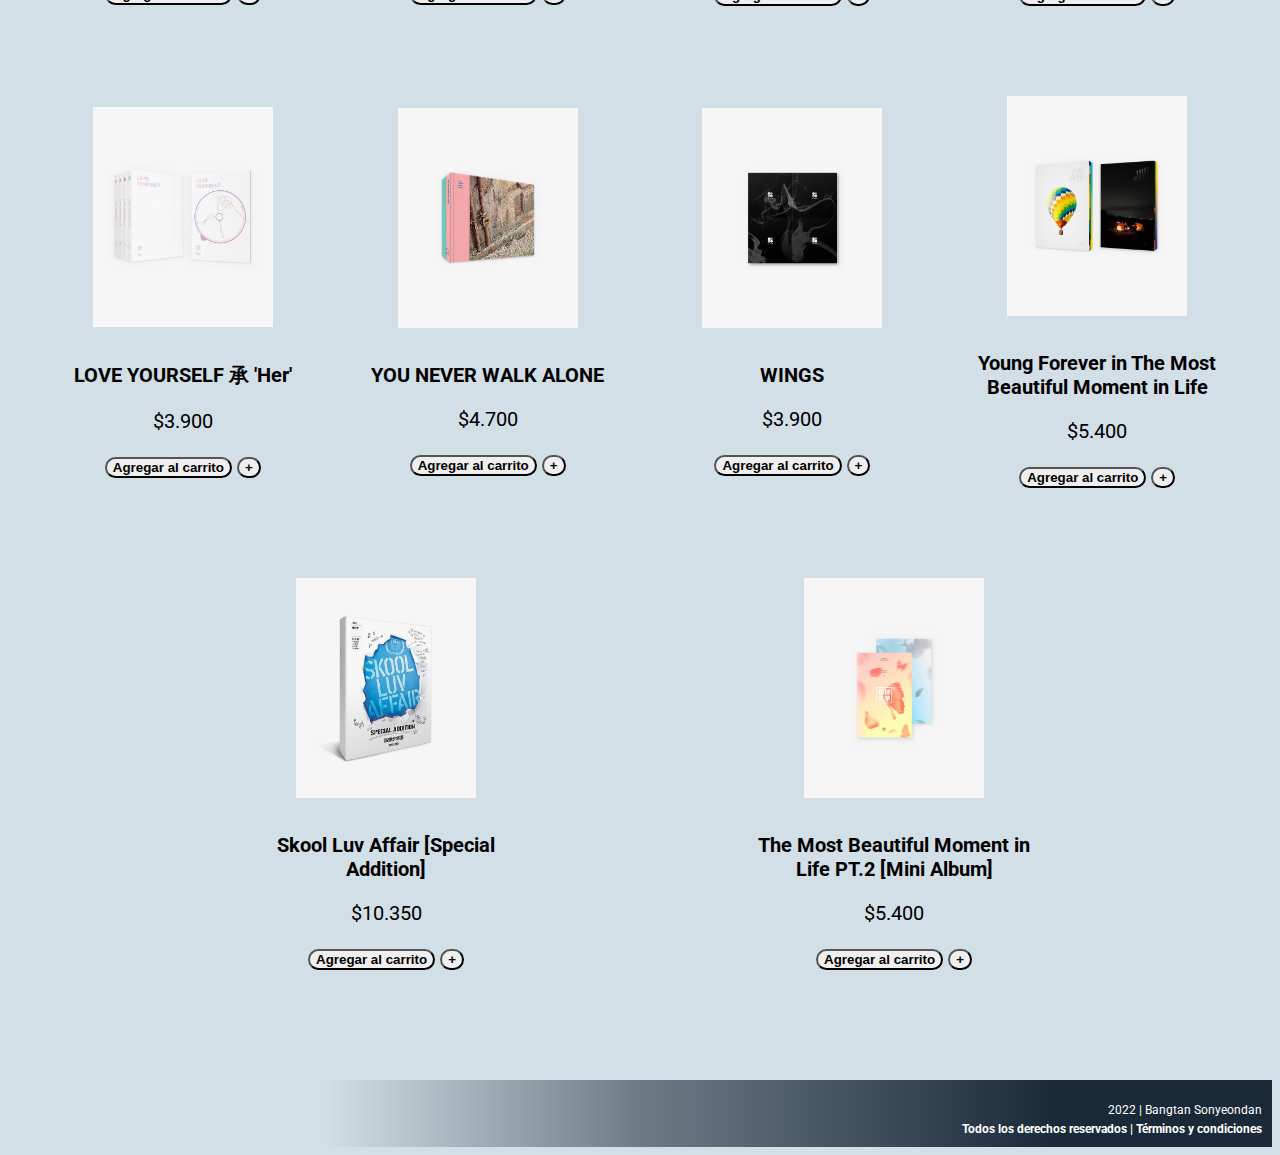
<file: section/tienda.html>
<!DOCTYPE html>
<html lang="en">

<head>
    <meta charset="UTF-8">
    <meta http-equiv="X-UA-Compatible" content="IE=edge">
    <meta name="viewport" content="width=device-width, initial-scale=1.0">
    <meta name="description" content="Tienda con productos de BTS, se realizan envios a todo el pais">
    <link rel="shortcut icon" href="../img/iconosApp/favicon.ico">
    <!-- BOOTSTRAP -->
    <link href="https://cdn.jsdelivr.net/npm/bootstrap@5.0.2/dist/css/bootstrap.min.css" rel="stylesheet"
        integrity="sha384-EVSTQN3/azprG1Anm3QDgpJLIm9Nao0Yz1ztcQTwFspd3yD65VohhpuuCOmLASjC" crossorigin="anonymous">
    <!-- CSS -->
    <link rel="stylesheet" href="../css/style.css">
    <title>Tienda</title>
</head>

<body>
    <header>
        <nav class="navbar navbar-dark color navegador">
            <div class="container-fluid">
                <div class="contenedorBotonRedes">
                    <button class="navbar-toggler" type="button" data-bs-toggle="collapse"
                        data-bs-target="#navbarToggleExternalContent" aria-controls="navbarToggleExternalContent"
                        aria-expanded="false" aria-label="Toggle navigation">
                        <span class="navbar-toggler-icon"></span>
                    </button>
                    <div class="redes">
                        <a href="https://www.instagram.com/bts.bighitofficial/" target="_blank"><img
                                src="../img/iconosApp/icons8-instagram-negro.svg" alt="ImgRedes" /></a>
                        <a href="https://www.facebook.com/bangtan.official" target="_blank"><img
                                src="../img/iconosApp/icons8-facebook-negro.svg" alt="ImgRedes" /></a>
                        <a href="https://open.spotify.com/artist/3Nrfpe0tUJi4K4DXYWgMUX" target="_blank"><img
                                src="../img/iconosApp/icons8-spotify-negro.svg" alt="ImgRedes" /></a>
                        <a href="https://www.youtube.com/channel/UCLkAepWjdylmXSltofFvsYQ" target="_blank"><img
                                src="../img/iconosApp/icons8-youtube-play-negro.svg" alt="ImgRedes" /></a>
                        <a href="https://twitter.com/bts_bighit" target="_blank"><img
                                src="../img/iconosApp/icons8-twitter-negro.svg" alt="ImgRedes" /></a>
                    </div>
                </div>
                <div class="logoBts">
                    <img src="../img/iconosApp//icons8-bts-logo-grande.svg" alt="logoMenu">
                </div>

            </div>
            <div class="collapse" id="navbarToggleExternalContent">
                <div class="contenedornav">
                    <ul>
                        <li>
                            <a href="../index.html">INICIO</a>
                        </li>
                        <li>
                            <a href="tour.html">TOUR</a>
                        </li>
                        <li>
                            <a href="musica.html">MÚSICA</a>
                        </li>
                        <li>
                            <a href="galeria.html">GALERÍA</a>
                        </li>
                        <li>
                            <a href="tienda.html">TIENDA</a>
                        </li>
                    </ul>
                </div>
            </div>
        </nav>
    </header>

    <main class="mainTienda">
        <section class="tituloTienda">
            <h1>Tienda</h1>
        </section>
        <section class="productosContenedor">
            <div class="productos">
                <img class="imagenProducto" src="../img/TiendaBts/proof1.png" alt="proof1">
                <p class="nombreProducto">PROOF [Collector’s Edition]</p>
                <p class="precioProducto">$78.000</p>
                <button type="button" class="btn btn-outline-dark botonCarrito">Agregar al carrito</button>
                <button type="button" class="btn btn-outline-dark botonMas">+</button>
            </div>
            <div class="productos">
                <img class="imagenProducto" src="../img/TiendaBts/proof.png" alt="proof2">
                <p class="nombreProducto">PROOF [Set]</p>
                <p class="precioProducto">$19.500</p>
                <button type="button" class="btn btn-outline-dark botonCarrito">Agregar al carrito</button>
                <button type="button" class="btn btn-outline-dark botonMas">+</button>
            </div>
            <div class="productos">
                <img class="imagenProducto" src="../img/TiendaBts/butter.jpg" alt="butter2">
                <p class="nombreProducto">BUTTER [Set]</p>
                <p class="precioProducto">$9.400</p>
                <button type="button" class="btn btn-outline-dark botonCarrito">Agregar al carrito</button>
                <button type="button" class="btn btn-outline-dark botonMas">+</button>
            </div>
            <div class="productos">
                <img class="imagenProducto" src="../img/TiendaBts/be.jpg" alt="be1">
                <p class="nombreProducto">BE [Deluxe Editio]</p>
                <p class="precioProducto">$10.357</p>
                <button type="button" class="btn btn-outline-dark botonCarrito">Agregar al carrito</button>
                <button type="button" class="btn btn-outline-dark botonMas">+</button>
            </div>
            <div class="productos">
                <img class="imagenProducto" src="../img/TiendaBts/7.webp" alt="7">
                <p class="nombreProducto">MAP OF THE SOUL: 7</p>
                <p class="precioProducto">$5.100</p>
                <button type="button" class="btn btn-outline-dark botonCarrito">Agregar al carrito</button>
                <button type="button" class="btn btn-outline-dark botonMas">+</button>
            </div>
            <div class="productos">
                <img class="imagenProducto" src="../img/TiendaBts/persona.jpg" alt="persona1">
                <p class="nombreProducto">MAP OF THE SOUL: PERSONA</p>
                <p class="precioProducto">$3.900</p>
                <button type="button" class="btn btn-outline-dark botonCarrito">Agregar al carrito</button>
                <button type="button" class="btn btn-outline-dark botonMas">+</button>
            </div>
            <div class="productos">
                <img class="imagenProducto" src="../img/TiendaBts/answer.jpg" alt="answer1">
                <p class="nombreProducto">LOVE YOURSELF 結 ‘Answer’</p>
                <p class="precioProducto">$4.700</p>
                <button type="button" class="btn btn-outline-dark botonCarrito">Agregar al carrito</button>
                <button type="button" class="btn btn-outline-dark botonMas">+</button>
            </div>
            <div class="productos">
                <img class="imagenProducto" src="../img/TiendaBts/tear.jpg" alt="tear1">
                <p class="nombreProducto">LOVE YOURSELF 轉 'Tear'</p>
                <p class="precioProducto">$4.300</p>
                <button type="button" class="btn btn-outline-dark botonCarrito">Agregar al carrito</button>
                <button type="button" class="btn btn-outline-dark botonMas">+</button>
            </div>
            <div class="productos">
                <img class="imagenProducto" src="../img/TiendaBts/her.jpg" alt="her1">
                <p class="nombreProducto">LOVE YOURSELF 承 'Her'</p>
                <p class="precioProducto">$3.900</p>
                <button type="button" class="btn btn-outline-dark botonCarrito">Agregar al carrito</button>
                <button type="button" class="btn btn-outline-dark botonMas">+</button>
            </div>
            <div class="productos">
                <img class="imagenProducto" src="../img/TiendaBts/YOU NEVER WALK ALONE.jpg" alt="alone1">
                <p class="nombreProducto">YOU NEVER WALK ALONE</p>
                <p class="precioProducto">$4.700</p>
                <button type="button" class="btn btn-outline-dark botonCarrito">Agregar al carrito</button>
                <button type="button" class="btn btn-outline-dark botonMas">+</button>
            </div>
            <div class="productos">
                <img class="imagenProducto" src="../img/TiendaBts/WINGS.jpg" alt="wings1">
                <p class="nombreProducto">WINGS</p>
                <p class="precioProducto">$3.900</p>
                <button type="button" class="btn btn-outline-dark botonCarrito">Agregar al carrito</button>
                <button type="button" class="btn btn-outline-dark botonMas">+</button>
            </div>
            <div class="productos">
                <img class="imagenProducto" src="../img/TiendaBts/oung Forever in The Most Beautiful Moment in Life.jpg"
                    alt="young1">
                <p class="nombreProducto">Young Forever in The Most Beautiful Moment in Life</p>
                <p class="precioProducto">$5.400</p>
                <button type="button" class="btn btn-outline-dark botonCarrito">Agregar al carrito</button>
                <button type="button" class="btn btn-outline-dark botonMas">+</button>
            </div>
            <div class="productos">
                <img class="imagenProducto" src="../img/TiendaBts/Skool Luv Affair Special Addition.jpg" alt="Skool1">
                <p class="nombreProducto">Skool Luv Affair [Special Addition]</p>
                <p class="precioProducto">$10.350</p>
                <button type="button" class="btn btn-outline-dark botonCarrito">Agregar al carrito</button>
                <button type="button" class="btn btn-outline-dark botonMas">+</button>
            </div>
            <div class="productos">
                <img class="imagenProducto" src="../img/TiendaBts/The Most Beautiful Moment in Life PT.2.jpg"
                    alt="Beautiful1">
                <p class="nombreProducto">The Most Beautiful Moment in Life PT.2 [Mini Album]</p>
                <p class="precioProducto">$5.400</p>
                <button type="button" class="btn btn-outline-dark botonCarrito">Agregar al carrito</button>
                <button type="button" class="btn btn-outline-dark botonMas">+</button>
            </div>
        </section>

    </main>

    <footer>
        <div>
            <p class="parrafoFooter">2022 | Bangtan Sonyeondan</p>
            <strong>Todos los derechos reservados | Términos y condiciones</strong>
        </div>
    </footer>

    <!-- SCRIPT DE BOOTSTRAP -->
    <script src="https://cdn.jsdelivr.net/npm/bootstrap@5.0.2/dist/js/bootstrap.bundle.min.js"
        integrity="sha384-MrcW6ZMFYlzcLA8Nl+NtUVF0sA7MsXsP1UyJoMp4YLEuNSfAP+JcXn/tWtIaxVXM"
        crossorigin="anonymous"></script>

</body>

</html>
</file>
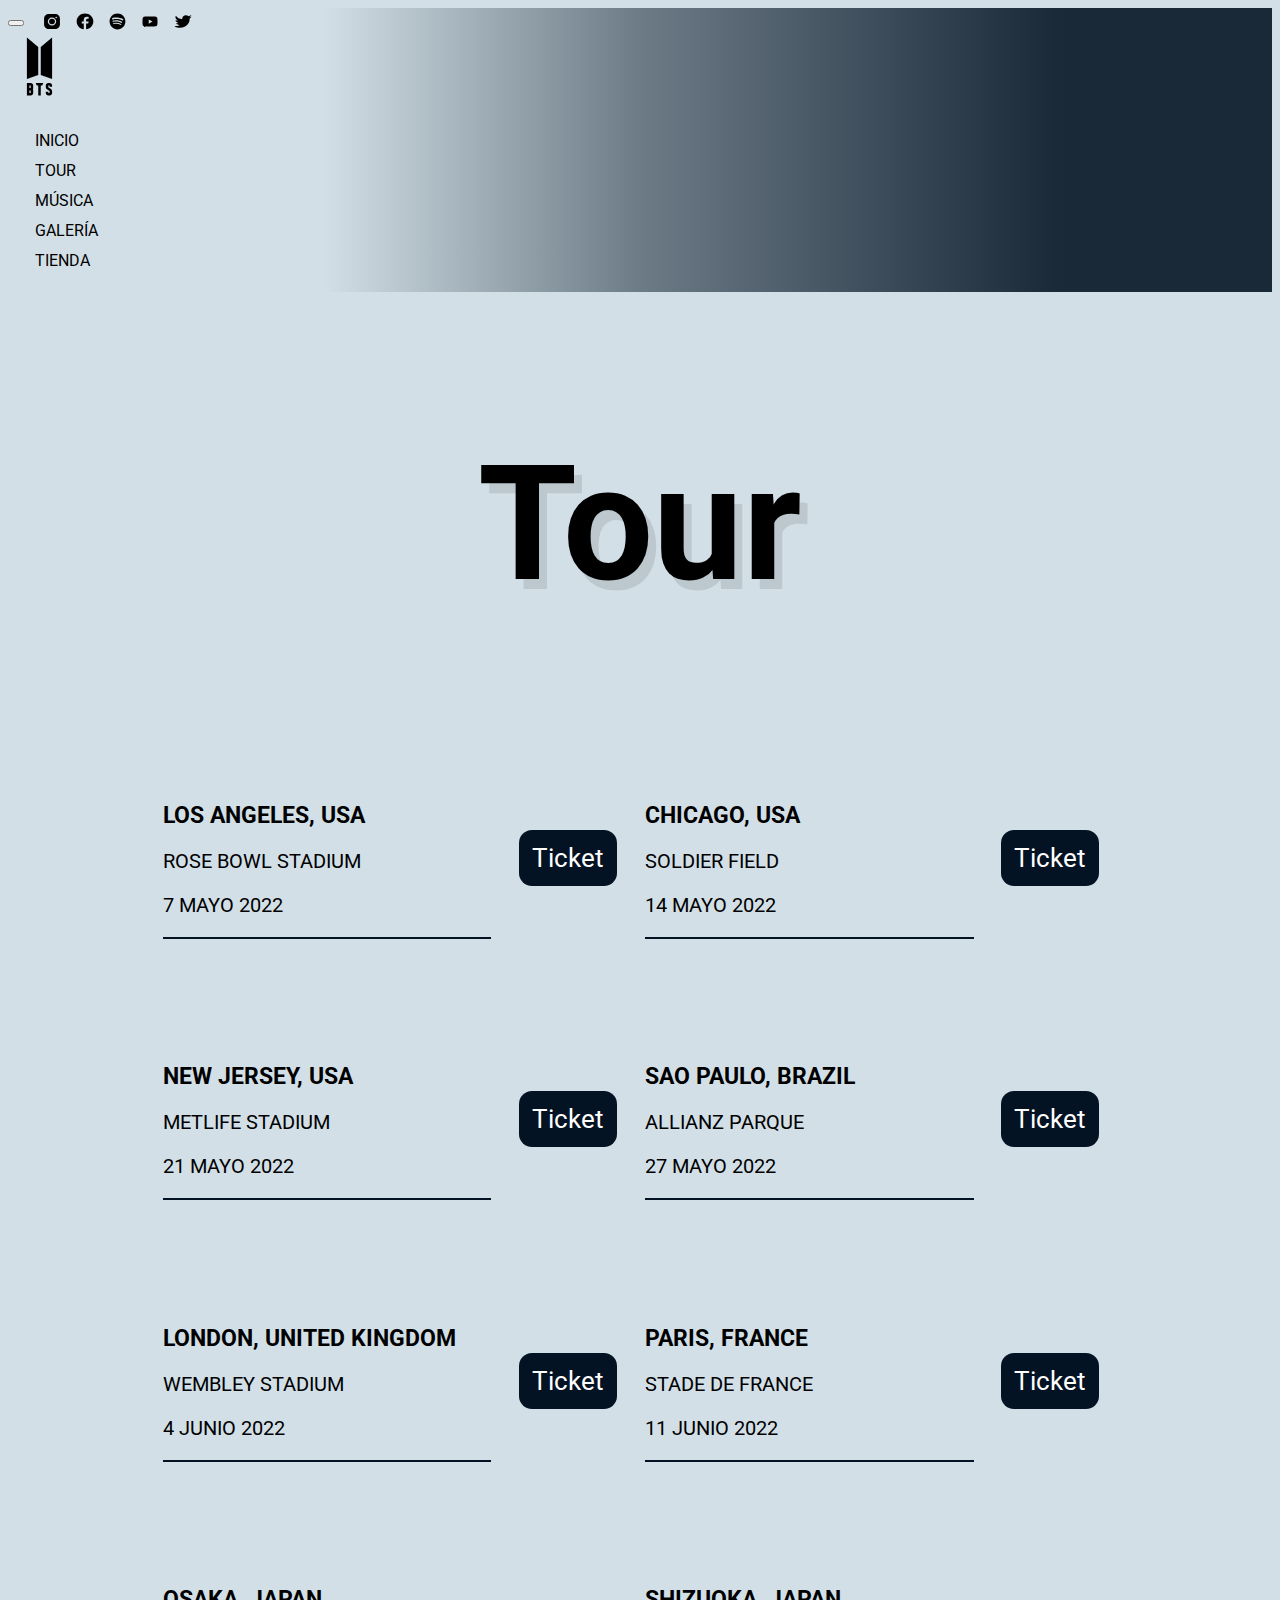
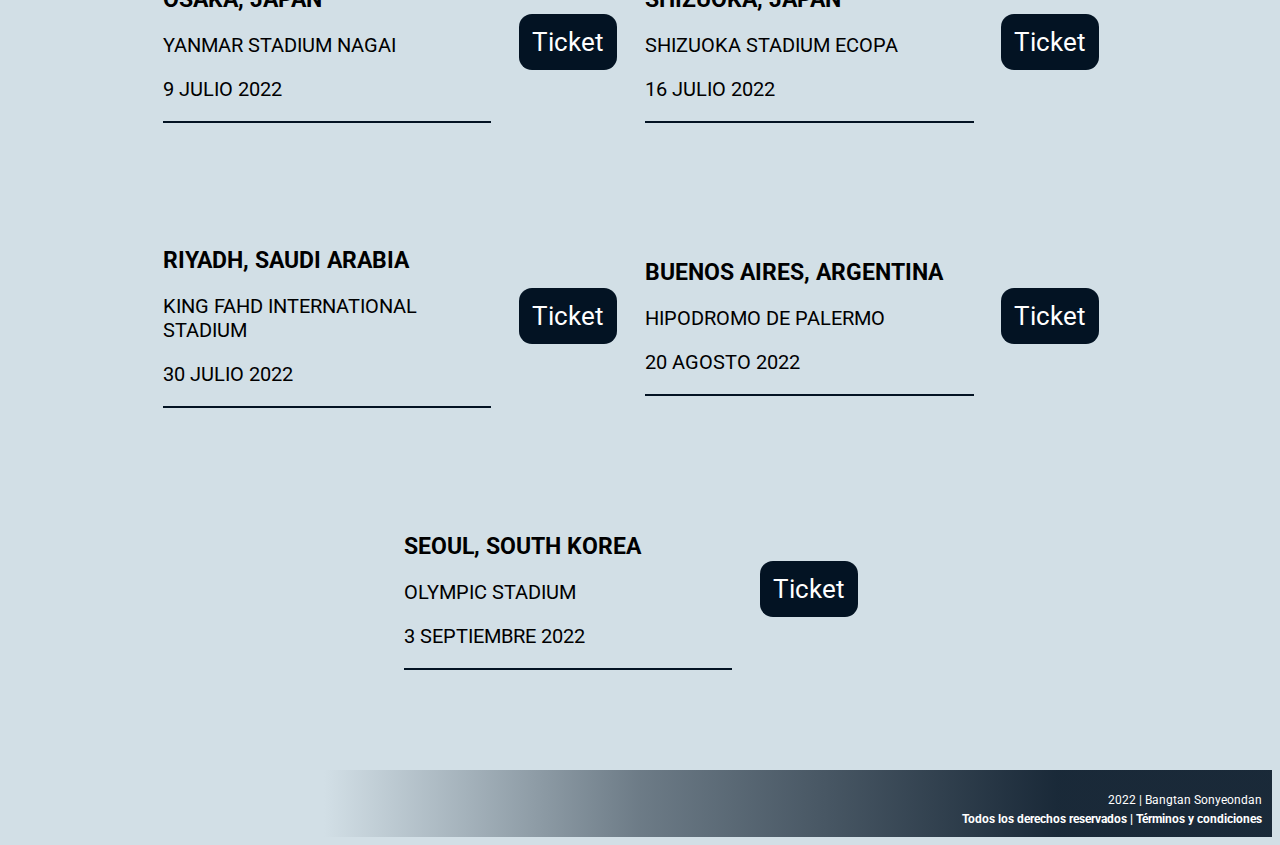
<file: section/tour.html>
<!DOCTYPE html>
<html lang="en">

<head>
    <meta charset="UTF-8">
    <meta http-equiv="X-UA-Compatible" content="IE=edge">
    <meta name="viewport" content="width=device-width, initial-scale=1.0">
    <meta name="description"
        content="Gira mundial de BTS, conoce los lugares donde se van a presentar y saca tu entrada">
    <link rel="shortcut icon" href="../img/iconosApp/favicon.ico">
    <!-- BOOTSTRAP -->
    <link href="https://cdn.jsdelivr.net/npm/bootstrap@5.0.2/dist/css/bootstrap.min.css" rel="stylesheet"
        integrity="sha384-EVSTQN3/azprG1Anm3QDgpJLIm9Nao0Yz1ztcQTwFspd3yD65VohhpuuCOmLASjC" crossorigin="anonymous">
    <!-- CSS -->
    <link rel="stylesheet" href="../css/style.css">
    <title>Tour</title>
</head>

<body>
    <header>
        <nav class="navbar navbar-dark color navegador">
            <div class="container-fluid">
                <div class="contenedorBotonRedes">
                    <button class="navbar-toggler" type="button" data-bs-toggle="collapse"
                        data-bs-target="#navbarToggleExternalContent" aria-controls="navbarToggleExternalContent"
                        aria-expanded="false" aria-label="Toggle navigation">
                        <span class="navbar-toggler-icon"></span>
                    </button>
                    <div class="redes">
                        <a href="https://www.instagram.com/bts.bighitofficial/" target="_blank"><img
                                src="../img/iconosApp/icons8-instagram-negro.svg" alt="ImgRedes" /></a>
                        <a href="https://www.facebook.com/bangtan.official" target="_blank"><img
                                src="../img/iconosApp/icons8-facebook-negro.svg" alt="ImgRedes" /></a>
                        <a href="https://open.spotify.com/artist/3Nrfpe0tUJi4K4DXYWgMUX" target="_blank"><img
                                src="../img/iconosApp/icons8-spotify-negro.svg" alt="ImgRedes" /></a>
                        <a href="https://www.youtube.com/channel/UCLkAepWjdylmXSltofFvsYQ" target="_blank"><img
                                src="../img/iconosApp/icons8-youtube-play-negro.svg" alt="ImgRedes" /></a>
                        <a href="https://twitter.com/bts_bighit" target="_blank"><img
                                src="../img/iconosApp/icons8-twitter-negro.svg" alt="ImgRedes" /></a>
                    </div>
                </div>
                <div class="logoBts">
                    <img src="../img/iconosApp//icons8-bts-logo-grande.svg" alt="logoMenu">
                </div>

            </div>
            <div class="collapse" id="navbarToggleExternalContent">
                <div class="contenedornav">
                    <ul>
                        <li>
                            <a href="../index.html">INICIO</a>
                        </li>
                        <li>
                            <a href="tour.html">TOUR</a>
                        </li>
                        <li>
                            <a href="musica.html">MÚSICA</a>
                        </li>
                        <li>
                            <a href="galeria.html">GALERÍA</a>
                        </li>
                        <li>
                            <a href="tienda.html">TIENDA</a>
                        </li>
                    </ul>
                </div>
            </div>

        </nav>
    </header>

    <main class="mainTour">
        <div class="tituloTour">
            <h1>Tour</h1>
        </div>
        <section class="infoTours">

            <div class="toursDiv">
                <h3 class="pais">LOS ANGELES, USA</h3>
                <p class="estadio">ROSE BOWL STADIUM</p>
                <p class="diaTour">7 MAYO 2022</p>
            </div>
            <div class="botonTicketDiv">
                <a class="botonTicket" href="" target="_blank">Ticket</a>
            </div>

            <div class="toursDiv">
                <h3 class="pais">CHICAGO, USA</h3>
                <p class="estadio">SOLDIER FIELD</p>
                <p class="diaTour">14 MAYO 2022</p>
            </div>
            <div class="botonTicketDiv">
                <a class="botonTicket" href="" target="_blank">Ticket</a>
            </div>

            <div class="toursDiv">
                <h3 class="pais">NEW JERSEY, USA</h3>
                <p class="estadio">METLIFE STADIUM</p>
                <p class="diaTour">21 MAYO 2022</p>
            </div>
            <div class="botonTicketDiv">
                <a class="botonTicket" href="" target="_blank">Ticket</a>
            </div>

            <div class="toursDiv">
                <h3 class="pais">SAO PAULO, BRAZIL</h3>
                <p class="estadio">ALLIANZ PARQUE</p>
                <p class="diaTour">27 MAYO 2022</p>
            </div>
            <div class="botonTicketDiv">
                <a class="botonTicket" href="" target="_blank">Ticket</a>
            </div>

            <div class="toursDiv">
                <h3 class="pais">LONDON, UNITED KINGDOM</h3>
                <p class="estadio">WEMBLEY STADIUM</p>
                <p class="diaTour">4 JUNIO 2022</p>
            </div>
            <div class="botonTicketDiv">
                <a class="botonTicket" href="" target="_blank">Ticket</a>
            </div>

            <div class="toursDiv">
                <h3 class="pais">PARIS, FRANCE</h3>
                <p class="estadio">STADE DE FRANCE</p>
                <p class="diaTour">11 JUNIO 2022</p>
            </div>
            <div class="botonTicketDiv">
                <a class="botonTicket" href="" target="_blank">Ticket</a>
            </div>

            <div class="toursDiv">
                <h3 class="pais">OSAKA, JAPAN</h3>
                <p class="estadio">YANMAR STADIUM NAGAI</p>
                <p class="diaTour">9 JULIO 2022</p>
            </div>
            <div class="botonTicketDiv">
                <a class="botonTicket" href="" target="_blank">Ticket</a>
            </div>

            <div class="toursDiv">
                <h3 class="pais">SHIZUOKA, JAPAN</h3>
                <p class="estadio">SHIZUOKA STADIUM ECOPA</p>
                <p class="diaTour">16 JULIO 2022</p>
            </div>
            <div class="botonTicketDiv">
                <a class="botonTicket" href="" target="_blank">Ticket</a>
            </div>

            <div class="toursDiv">
                <h3 class="pais">RIYADH, SAUDI ARABIA</h3>
                <p class="estadio">KING FAHD INTERNATIONAL STADIUM</p>
                <p class="diaTour">30 JULIO 2022</p>
            </div>
            <div class="botonTicketDiv">
                <a class="botonTicket" href="" target="_blank">Ticket</a>
            </div>

            <div class="toursDiv">
                <h3 class="pais">BUENOS AIRES, ARGENTINA</h3>
                <p class="estadio">HIPODROMO DE PALERMO</p>
                <p class="diaTour">20 AGOSTO 2022</p>
            </div>
            <div class="botonTicketDiv">
                <a class="botonTicket" href="" target="_blank">Ticket</a>
            </div>

            <div class="toursDiv">
                <h3 class="pais">SEOUL, SOUTH KOREA</h3>
                <p class="estadio">OLYMPIC STADIUM</p>
                <p class="diaTour">3 SEPTIEMBRE 2022</p>
            </div>
            <div class="botonTicketDiv">
                <a class="botonTicket" href="" target="_blank">Ticket</a>
            </div>

        </section>

    </main>

    <footer>
        <div>
            <p class="parrafoFooter">2022 | Bangtan Sonyeondan</p>
            <strong>Todos los derechos reservados | Términos y condiciones </strong>
        </div>
    </footer>

    <!-- SCRIPT DE BOOTSTRAP -->
    <script src="https://cdn.jsdelivr.net/npm/bootstrap@5.0.2/dist/js/bootstrap.bundle.min.js"
        integrity="sha384-MrcW6ZMFYlzcLA8Nl+NtUVF0sA7MsXsP1UyJoMp4YLEuNSfAP+JcXn/tWtIaxVXM"
        crossorigin="anonymous"></script>

</body>

</html>
</file>
<file: css/style.css>
@charset "UTF-8";
@import url("https://fonts.googleapis.com/css2?family=Roboto:wght@500&display=swap");
*,
::after,
::before {
  box-sizing: content-box;
}

body {
  min-height: 100vh;
  font-family: "Roboto", sans-serif;
  background-color: rgb(210, 223, 230);
  display: grid;
  grid-template-areas: "header" "main" "footer";
  font-size: 20px;
}

body::-webkit-scrollbar {
  width: 5px;
}

body::-webkit-scrollbar-thumb {
  background-color: rgba(3, 19, 35, 0.89);
  border-radius: 5px;
}

header {
  grid-area: header;
}
header .color {
  background: linear-gradient(90deg, rgba(210, 223, 230, 0.4262079832) 25%, rgba(3, 19, 35, 0.49) 50%, rgba(3, 19, 35, 0.89) 83%);
}
header .navbar-dark .navbar-toggler-icon {
  background-image: url(../img/iconosApp/icons8-menú.svg);
}
header .navbar {
  font-size: 15px;
  padding-top: 0.2em;
  padding-bottom: 0.2em;
}
header .contenedorBotonRedes {
  display: flex;
  align-items: center;
  flex-direction: row;
}
header .contenedorBotonRedes .redes {
  padding-left: 1em;
}
header .contenedorBotonRedes .redes a {
  padding-right: 0.5em;
}
header .contenedorBotonRedes .redes a img {
  width: 1.1em;
}
header .logoBts {
  padding-right: 2%;
}
header .logoBts img {
  width: 3.5em;
}
header .contenedornav ul {
  font-size: 18px;
  padding-left: 1em;
}
header .contenedornav ul li {
  padding: 0.5em;
  padding-bottom: 0;
  list-style-type: none;
}
header .contenedornav ul li a {
  font-size: 16px;
  text-decoration: none;
  color: black;
}

main {
  grid-area: main;
}

.formulario .container {
  margin: 3em auto;
  margin-top: 2em;
  max-width: 50%;
  background-color: rgb(181, 199, 207);
  border-radius: 0.5em;
  padding: 1em;
  text-align: center;
}
.formulario .container form {
  height: 8em;
}
.formulario .container .row {
  display: flex;
  margin-top: calc(var(--bs-gutter-y) * 0);
  margin-right: calc(var(--bs-gutter-x) * 0.5);
  margin-left: calc(var(--bs-gutter-x) * -0.5);
  flex-direction: row;
  justify-content: space-evenly;
  align-items: center;
  flex-wrap: wrap;
  align-content: center;
  font-size: 14px;
}
.formulario .container .row .tituloForm {
  margin: 0em;
  padding: 0em;
  font-size: 1.2em;
}
.formulario .container .row .col-auto {
  height: 2em;
}
.formulario .container .row .col-auto input {
  width: 10em;
}
.formulario .container .row .col-auto .btn {
  padding: 0.2rem 1rem;
}
.formulario .container .row .col-auto .btn-primary {
  color: #fff;
  background-color: rgb(3, 19, 35);
  border-color: rgb(3, 19, 35);
}

footer {
  grid-area: footer;
  line-height: 0.6rem;
  text-align: end;
  padding: 0.5em;
  background: linear-gradient(90deg, rgba(210, 223, 230, 0.4262079832) 25%, rgba(3, 19, 35, 0.49) 50%, rgba(3, 19, 35, 0.89) 83%);
}
footer p {
  color: white;
  font-size: 9px;
  margin-bottom: 0rem;
}
footer strong {
  color: white;
  font-size: 9px;
}

.mainIndex .primeraSeccion h1 {
  color: black;
  text-align: center;
  text-shadow: 8px 10px rgba(0, 0, 0, 0.2);
  text-transform: uppercase;
  font-size: 2.5em;
  padding: 3%;
  padding-top: 4%;
}
.mainIndex .primeraSeccion h2 {
  color: black;
  text-align: center;
  padding-left: 0em;
  padding-top: 6%;
  margin-bottom: 0rem;
  font-size: 1.3em;
}
.mainIndex .primeraSeccion .informacionBts {
  display: flex;
  flex-direction: column;
  align-items: center;
}
.mainIndex .primeraSeccion .informacionBts iframe {
  height: 14em;
  width: 90%;
  padding: 1em;
}
.mainIndex .primeraSeccion .informacionBts p {
  text-align: justify;
  padding: 1em;
  padding-right: 0.5em;
  padding-bottom: 0.5em;
  padding-top: 0em;
  margin-right: 0.5em;
  margin-top: 1em;
  width: 90%;
  height: 14em;
  overflow: scroll;
  word-spacing: 0.5em;
}
.mainIndex .primeraSeccion .informacionBts p span {
  font-weight: bold;
}
.mainIndex .primeraSeccion .informacionBts p::-webkit-scrollbar {
  width: 4px;
  height: 0em;
}
.mainIndex .primeraSeccion .informacionBts p::-webkit-scrollbar-thumb {
  background-color: rgba(3, 19, 35, 0.89);
  border-radius: 5px;
}
.mainIndex .segundaSeccion h2 {
  color: black;
  text-align: center;
  padding-left: 0em;
  padding-top: 8%;
  margin-bottom: 0rem;
  font-size: 1.3em;
}
.mainIndex .segundaSeccion .contenedorImagenes {
  background-color: rgb(210, 223, 230);
  display: flex;
  flex-direction: column;
  align-items: center;
}
.mainIndex .segundaSeccion .contenedorImagenes .imagenesMiembros {
  width: 12em;
  background-color: rgb(3, 19, 35);
  margin: 3em;
  margin-top: 1em;
}
.mainIndex .segundaSeccion .contenedorImagenes .imagenesMiembros .miembrosFotos {
  width: 100%;
}
.mainIndex .segundaSeccion .contenedorImagenes .imagenesMiembros .nombres, .mainIndex .segundaSeccion .contenedorImagenes .imagenesMiembros .fechas {
  width: 100%;
  margin-bottom: 0rem;
  text-align: center;
  font-size: 1em;
  color: white;
}
.mainIndex .segundaSeccion .contenedorImagenes .imagenesMiembros .fechas {
  font-size: 0.8em;
}

.mainTour .tituloTour h1 {
  padding-top: 0.2em;
  padding-bottom: 0.2em;
  font-size: 4.5em;
  text-shadow: 8px 10px rgba(0, 0, 0, 0.1);
  text-align: center;
}
.mainTour .infoTours {
  display: flex;
  flex-direction: column;
  flex-wrap: wrap;
  align-items: center;
  justify-content: center;
  padding-left: 1em;
  padding-right: 1em;
}
.mainTour .infoTours .toursDiv {
  width: 100%;
  margin-bottom: 2em;
  border-bottom: rgb(3, 19, 35) 0.1em solid;
}
.mainTour .infoTours .toursDiv .pais,
.mainTour .infoTours .toursDiv .estadio,
.mainTour .infoTours .toursDiv .diaTour {
  margin-bottom: 0em;
  text-align: center;
}
.mainTour .infoTours .toursDiv .pais {
  font-weight: bold;
}
.mainTour .infoTours .botonTicketDiv {
  padding: 1em;
  padding-bottom: 4em;
  padding-right: 1em;
}
.mainTour .infoTours .botonTicketDiv a {
  text-decoration: none;
  border-radius: 0.5em;
  background-color: rgb(3, 19, 35);
  color: white;
  text-align: center;
  font-size: 26px;
  padding: 0.5em;
  margin: 0.3em;
}

.mainMusica .tituloMusica h1 {
  padding-top: 0.2em;
  padding-bottom: 0.2em;
  font-size: 4.5em;
  text-shadow: 8px 10px rgba(0, 0, 0, 0.1);
  text-align: center;
}
.mainMusica .contenedorDeAlbums {
  display: flex;
  flex-direction: column;
  flex-wrap: wrap;
  align-items: center;
  justify-content: space-evenly;
}
.mainMusica .contenedorDeAlbums .albums {
  padding: 1em;
  width: 10em;
}
.mainMusica .contenedorDeAlbums .albums .añoAlbum {
  font-weight: bold;
  font-size: 0.9em;
  margin-top: 0em;
  margin-bottom: 0em;
}
.mainMusica .contenedorDeAlbums .albums .imagenesAlbums {
  width: 100%;
}
.mainMusica .contenedorDeAlbums .albums .botonMasInfo {
  font-weight: bold;
  border-radius: 1em;
  margin-left: 7.8em;
  margin-top: 0.6em;
  line-height: 1em;
}
.mainMusica .contenedorDeAlbums .spotify {
  padding: 1em;
  padding-bottom: 5em;
  height: 10em;
  width: 85%;
}

.mainTienda .tituloTienda h1 {
  padding-top: 0.2em;
  padding-bottom: 0.2em;
  font-size: 4.5em;
  text-shadow: 8px 10px rgba(0, 0, 0, 0.1);
  text-align: center;
}
.mainTienda .productosContenedor {
  display: flex;
  flex-direction: column;
  flex-wrap: wrap;
  justify-content: space-evenly;
  align-items: center;
  text-align: center;
  padding-top: 1em;
}
.mainTienda .productosContenedor .productos {
  width: 15em;
  padding-bottom: 4em;
}
.mainTienda .productosContenedor .productos .imagenProducto {
  height: 11em;
  width: 9em;
  margin-bottom: 0.5em;
}
.mainTienda .productosContenedor .productos .nombreProducto {
  margin-bottom: 0rem;
  font-weight: bold;
}
.mainTienda .productosContenedor .productos .precioProducto {
  margin-bottom: 1em;
}
.mainTienda .productosContenedor .productos .botonCarrito {
  font-weight: bold;
  border-radius: 2em;
}
.mainTienda .productosContenedor .productos .botonMas {
  font-weight: bold;
  border-radius: 2em;
}

.mainGaleria .tituloGaleria h1 {
  position: relative;
  padding-top: 0.2em;
  padding-bottom: 0em;
  font-size: 4.5em;
  text-shadow: 8px 10px rgba(0, 0, 0, 0.1);
  text-align: center;
  height: 0.72em;
  z-index: 1;
}
.mainGaleria .container {
  max-width: 95%;
  padding-bottom: 1em;
  padding-right: var(--bs-gutter-x, 0);
  padding-left: var(--bs-gutter-x, 0);
}
.mainGaleria .container .contenedorGeneralImg {
  display: grid;
  grid-template-columns: 1fr;
  grid-template-rows: auto;
}
.mainGaleria .container .contenedorGeneralImg .row {
  margin-left: calc(var(--bs-gutter-x) * 0);
  margin-right: calc(var(--bs-gutter-x) * 0);
}
.mainGaleria .container .contenedorGeneralImg .row > * {
  padding-right: calc(var(--bs-gutter-x) * 0);
  padding-left: calc(var(--bs-gutter-x) * 0);
}
.mainGaleria .container .contenedorGeneralImg .carousel-item {
  width: 100%;
}
.mainGaleria .container .contenedorGeneralImg .contenedorGaleriaImg {
  display: grid;
  grid-template-columns: 1fr 1fr;
  margin-top: 1em;
  margin-bottom: 2em;
  margin-right: 0.1em;
  height: 30em;
  align-items: center;
  overflow: scroll;
}
.mainGaleria .container .contenedorGeneralImg .contenedorGaleriaImg .imagenesGaleria {
  text-align: center;
}
.mainGaleria .container .contenedorGeneralImg .contenedorGaleriaImg .imagenesGaleria .imagenesGaleriaCon {
  padding-bottom: 1.5em;
  width: 90%;
}
.mainGaleria .contenedorGaleriaImg::-webkit-scrollbar {
  width: 5px;
}
.mainGaleria .contenedorGaleriaImg::-webkit-scrollbar-thumb {
  background-color: rgba(3, 19, 35, 0.89);
  border-radius: 5px;
}

@media (min-width: 340px) {
  .mainTour .tituloTour h1 {
    font-size: 6em;
  }
  .mainTour .infoTours {
    display: flex;
    flex-direction: row;
    flex-wrap: wrap;
    align-items: center;
    justify-content: center;
    padding-left: 0.5em;
    padding-right: 0.5em;
    margin-bottom: 1em;
  }
  .mainTour .infoTours .toursDiv {
    width: 45%;
    padding: 1em;
    padding-left: 0em;
    margin-bottom: 4em;
  }
  .mainTour .infoTours .toursDiv .pais,
.mainTour .infoTours .toursDiv .estadio,
.mainTour .infoTours .toursDiv .diaTour {
    text-align: left;
  }
}
@media (min-width: 576px) {
  header .navbar {
    font-size: 18px;
  }
  /* FORMULARIO */
  .formulario .container {
    max-width: 370px;
    padding-right: 1em;
    padding-left: 1em;
  }
  /* FOOTER */
  footer {
    line-height: 1rem;
  }
  footer p {
    color: white;
    font-size: 12px;
    margin-bottom: 0rem;
  }
  footer strong {
    color: white;
    font-size: 12px;
  }
  /* HTML INDEX  */
  .mainIndex {
    padding: 1em;
    padding-top: 0em;
  }
  .mainIndex .primeraSeccion {
    background-color: rgb(210, 223, 230);
  }
  .mainIndex .primeraSeccion h1 {
    font-size: 3em;
  }
  .mainIndex .primeraSeccion h2 {
    font-size: 2.5rem;
    padding-top: 1em;
    padding-left: 0.5em;
    padding-bottom: 0.5em;
  }
  .mainIndex .primeraSeccion .informacionBts iframe {
    width: 95%;
    height: 20em;
  }
  .mainIndex .primeraSeccion .informacionBts p {
    width: 95%;
    height: 16em;
  }
  .mainIndex .segundaSeccion h2 {
    font-size: 2.5rem;
    padding-left: 0.5em;
  }
  .mainIndex .segundaSeccion .contenedorImagenes {
    background-color: rgb(210, 223, 230);
    padding-bottom: 3%;
    display: flex;
    flex-direction: row;
    align-items: center;
    flex-wrap: wrap;
    justify-content: space-evenly;
  }
  .mainIndex .segundaSeccion .contenedorImagenes .imagenesMiembros {
    background-color: rgb(3, 19, 35);
    margin: 3em;
    margin-right: 2em;
    margin-left: 1em;
  }
  /* HTML TOUR */
  .mainTour .tituloTour h1 {
    font-size: 6em;
  }
  /* HTML GALERIA */
  .mainGaleria {
    padding: 0em;
  }
  .mainGaleria .tituloGaleria h1 {
    font-size: 6em;
  }
  .mainGaleria .container {
    max-width: 85%;
  }
  .mainGaleria .container .contenedorGeneralImg .contenedorGaleriaImg {
    display: grid;
    grid-template-columns: 1fr 1fr 1fr;
    height: 40em;
  }
  /* HTML MUSICA */
  .mainMusica .tituloMusica h1 {
    font-size: 6em;
  }
  .mainMusica .contenedorDeAlbums {
    display: flex;
    flex-direction: row;
    flex-wrap: wrap;
    justify-content: space-evenly;
    align-items: center;
    padding-bottom: 3em;
  }
  .mainMusica .contenedorDeAlbums .albums {
    padding-top: 2em;
    width: 10em;
  }
  .mainMusica .contenedorDeAlbums .spotify {
    padding-bottom: 1em;
    height: 10em;
    width: 45%;
  }
  /* HTML TIENDA */
  .mainTienda .productosContenedor {
    display: flex;
    flex-direction: row;
    flex-wrap: wrap;
    justify-content: space-evenly;
  }
}
@media (min-width: 950px) {
  body {
    display: grid;
    grid-template-areas: "header header" "main main" "footer footer";
  }
  body body::-webkit-scrollbar {
    width: 8px;
  }
  body body::-webkit-scrollbar-thumb {
    background-color: rgba(3, 19, 35, 0.89);
    border-radius: 5px;
  }
  header .redes {
    padding-left: 2em;
  }
  header .redes a {
    padding-right: 1em;
  }
  header .redes img {
    width: 2em;
  }
  header .contenedornav li {
    padding-bottom: 0.5;
  }
  header .contenedornav li a {
    font-size: 20px;
  }
  /* HTML INDEX  */
  .mainIndex .primeraSeccion h1 {
    font-size: 3.5em;
  }
  .mainIndex .primeraSeccion h2 {
    text-align: left;
  }
  .mainIndex .primeraSeccion .informacionBts {
    display: grid;
    grid-template-columns: 1.2fr 1fr;
    grid-template-rows: 1fr;
  }
  .mainIndex .primeraSeccion .informacionBts iframe {
    height: 19em;
    width: 90%;
  }
  .mainIndex .primeraSeccion .informacionBts p {
    width: 90%;
    height: 19em;
  }
  .mainIndex .segundaSeccion h2 {
    text-align: left;
  }
  .mainIndex .segundaSeccion .contenedorImagenes .imagenesMiembros {
    transition: all;
    transition-duration: 2s;
  }
  .mainIndex .segundaSeccion .contenedorImagenes .imagenesMiembros:hover {
    transform: scale(1.2);
  }
  /* HTML TOUR */
  .mainTour .tituloTour h1 {
    font-size: 8em;
  }
  .mainTour .infoTours {
    padding-left: 1em;
  }
  .mainTour .infoTours .toursDiv {
    width: 25%;
  }
  .mainTour .botonTicketDiv {
    padding-bottom: 5em;
  }
  /* HTML TIENDA */
  .mainTienda .tituloTienda h1 {
    font-size: 8em;
  }
  .mainTienda .productosContenedor {
    padding: 1em;
  }
  .mainTienda .productosContenedor .productos {
    padding-bottom: 4.5em;
  }
  /* HTML MUSICA */
  .mainMusica .tituloMusica h1 {
    padding-top: 0.2em;
    padding-bottom: 0em;
    margin-bottom: 0em;
    font-size: 8em;
  }
  .mainMusica .contenedorDeAlbums .albums {
    padding: 3em;
    padding-left: 6em;
    padding-bottom: 1.5em;
  }
  .mainMusica .contenedorDeAlbums .spotify {
    padding-right: 6em;
    padding-bottom: 0em;
    width: 45%;
  }
  /*HTML GALERIA */
  .mainGaleria .tituloGaleria h1 {
    font-size: 8em;
  }
  .mainGaleria .container {
    max-width: 80%;
  }
  .mainGaleria .container .contenedorGeneralImg .contenedorGaleriaImg {
    height: 40em;
  }
}/*# sourceMappingURL=style.css.map */
</file>
